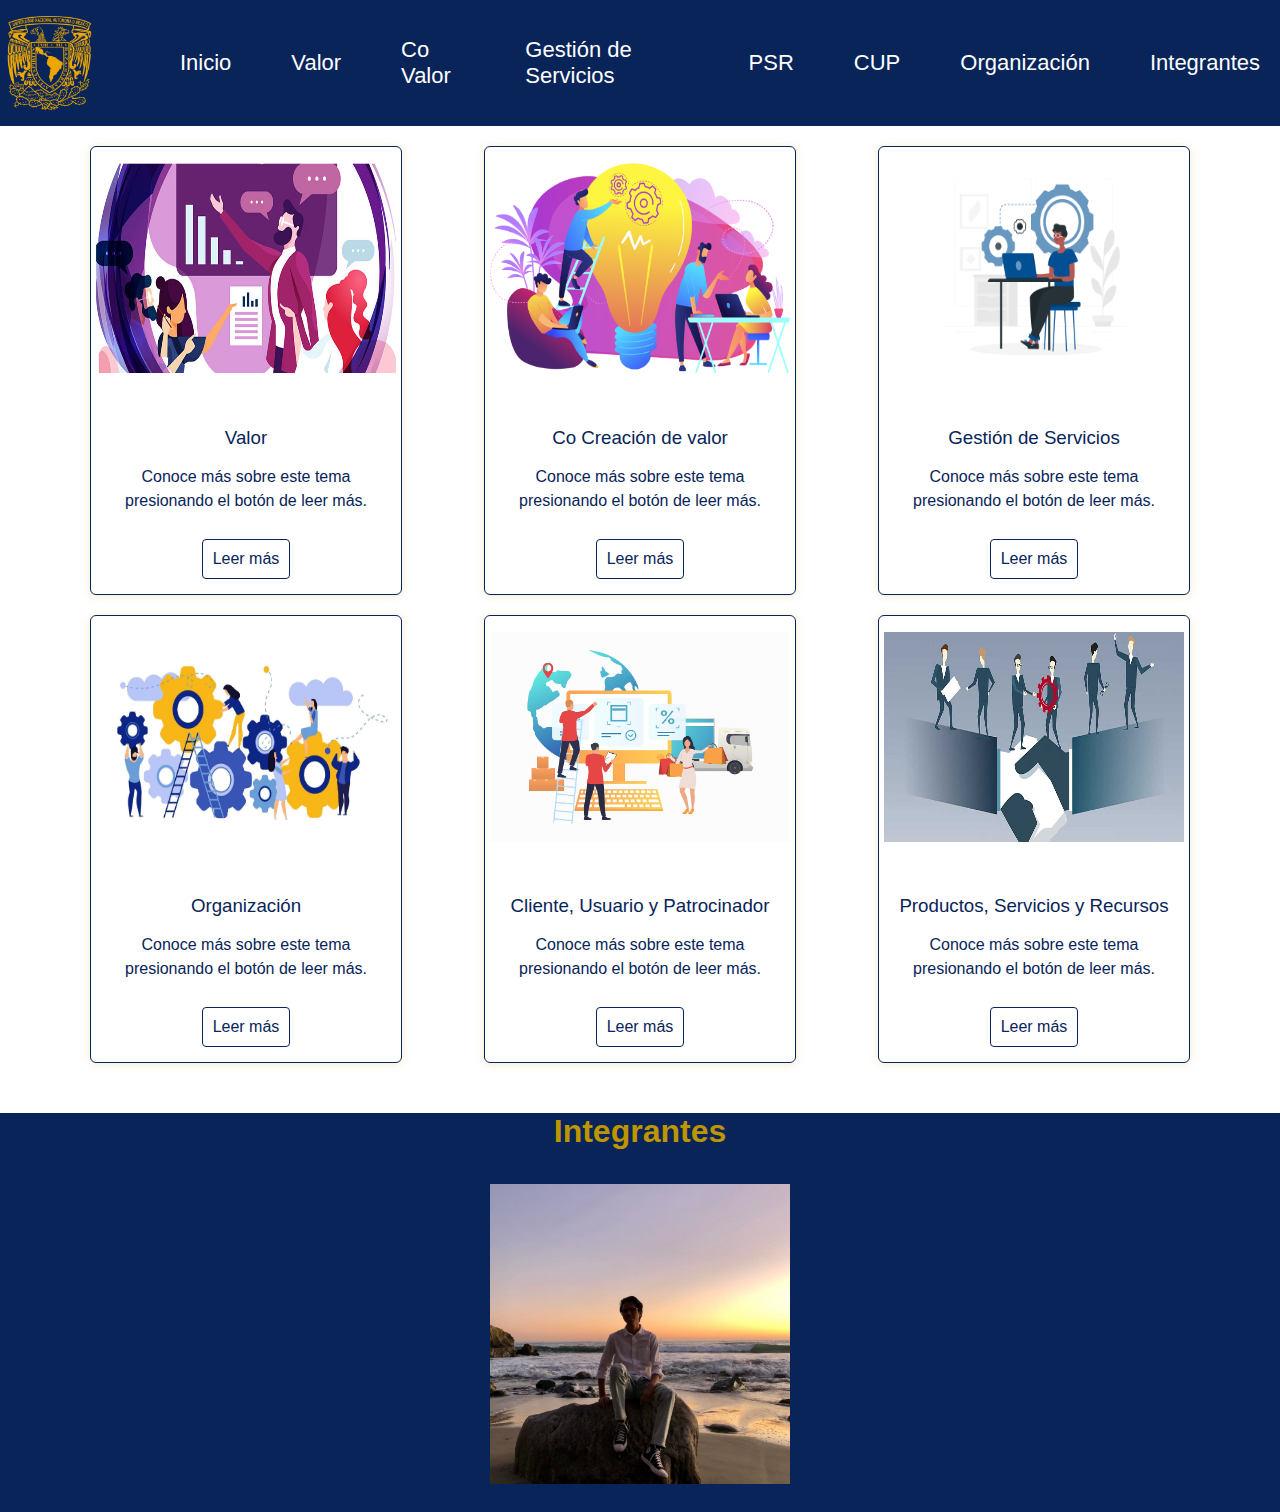
<file: src/index.html>
<!DOCTYPE html>
<html lang="es">
<head>
    <meta charset="UTF-8">
    <meta name="viewport" content="width=device-width, initial-scale=1.0">
    <title>Proyecto Final</title>
    <!-- Estilos personalizados -->
    <link rel="stylesheet" href="../css/estilo.css">
    <link rel="stylesheet" href="../css/estilo2.css">
</head>
<body>
    <nav>
    <img src="../img/logo.png" alt="UNAM" style="max-width: 100px; max-height: 140px; ">
    <ul class="menu-horizontal">
        <li><a href="index.html">Inicio</a></li>
        <li><a href="valor.html">Valor</a></li>
        <li><a href="covalor.html">Co Valor</a></li>
        <li><a href="gestion.html">Gestión de Servicios</a></li>
        <li><a href="psr.html">PSR</a></li>
        <li><a href="cup.html">CUP</a></li>
        <li><a href="organizacion.html">Organización</a></li>
        <li><a href="integrantes.html">Integrantes</a></li>
        
</nav>

    <!--
    <ul class="menu">
        <li><a href="#">Inicio</a></li>
        <li><a href="#">Temas</a></li>
        <ul class="menu-vertical">
            <li><a href="#">Valor</a></li>
            <li><a href="#">Valor</a></li>
            <li><a href="#">Valor</a></li>
        </ul>
    </ul>
</div>-->


    <div class="container2">
        <div class="card">
            <figure>
                <img src="../img/valorcard.jpg">
            </figure>
            <div class="contenido">
                <h3>Valor</h3>
                <p>Conoce más sobre este tema presionando el botón de leer más.</p>
                <a href="valor.html">Leer más</a>
            </div>
        </div>
        <div class="card">
            <figure>
                <img src="../img/covalorcard.png">
            </figure>
            <div class="contenido">
                <h3>Co Creación de valor</h3>
                <p>Conoce más sobre este tema presionando el botón de leer más.</p>
                <a href="covalor.html">Leer más</a>
            </div>
        </div>
        <div class="card">
            <figure>
                <img src="../img/gestion0.png">
            </figure>
            <div class="contenido">
                <h3>Gestión de Servicios</h3>
                <p>Conoce más sobre este tema presionando el botón de leer más.</p>
                <a href="gestion.html">Leer más</a>
            </div>
        </div>
        </div>
        <div class="container2">
        <div class="card">
            <figure>
                <img src="../img/orga0.jpg">
            </figure>
            <div class="contenido">
                <h3>Organización</h3>
                <p>Conoce más sobre este tema presionando el botón de leer más.</p>
                <a href="organizacion.html">Leer más</a>
            </div>
        </div>
        <div class="card">
            <figure>
                <img src="../img/consu.jpg">
            </figure>
            <div class="contenido">
                <h3>Cliente, Usuario y Patrocinador</h3>
                <p>Conoce más sobre este tema presionando el botón de leer más.</p>
                <a href="cup.html">Leer más</a>
            </div>
        </div>
        <div class="card">
            <figure>
                <img src="../img/psr0.jpg">
            </figure>
            <div class="contenido">
                <h3>Productos, Servicios y Recursos</h3>
                <p>Conoce más sobre este tema presionando el botón de leer más.</p>
                <a href="psr.html">Leer más</a>
            </div>
        </div>
        </div>

    <div class="container3">
        <h3 style="text-align: center;">Integrantes</h3>
        <div class="carrusel">
            <ul>
                <li><a href="escolaridad1.html"><img src="../img/alan.jpg" alt="HOLA"></a></li>
                <li><a href="escolaridad2.html"><img src="../img/capitan.jpg" alt="HOLA"></a></li>
                <li><a href="escolaridad3.html"><img src="../img/cubeta.jpeg" alt="HOLA"></a></li>
            </ul>
        </div>
    </div>
</body>
</html>
</file>
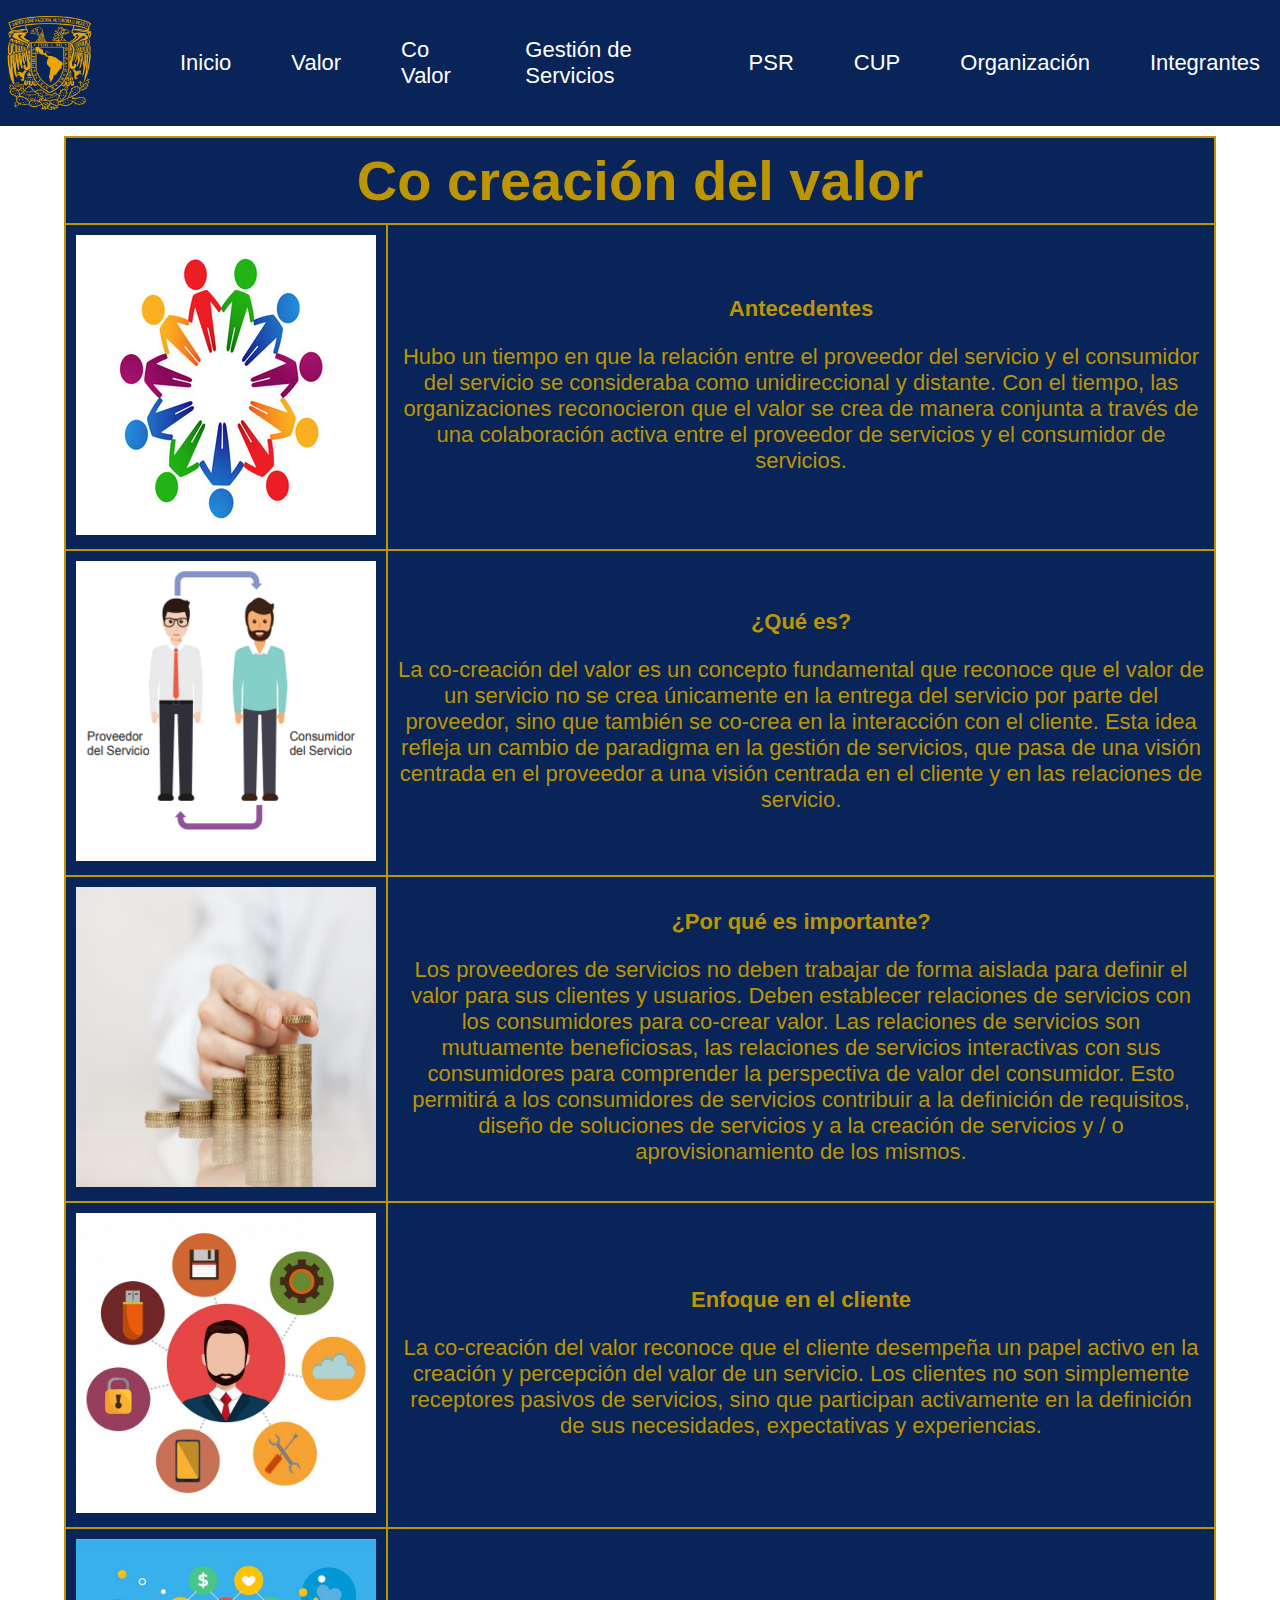
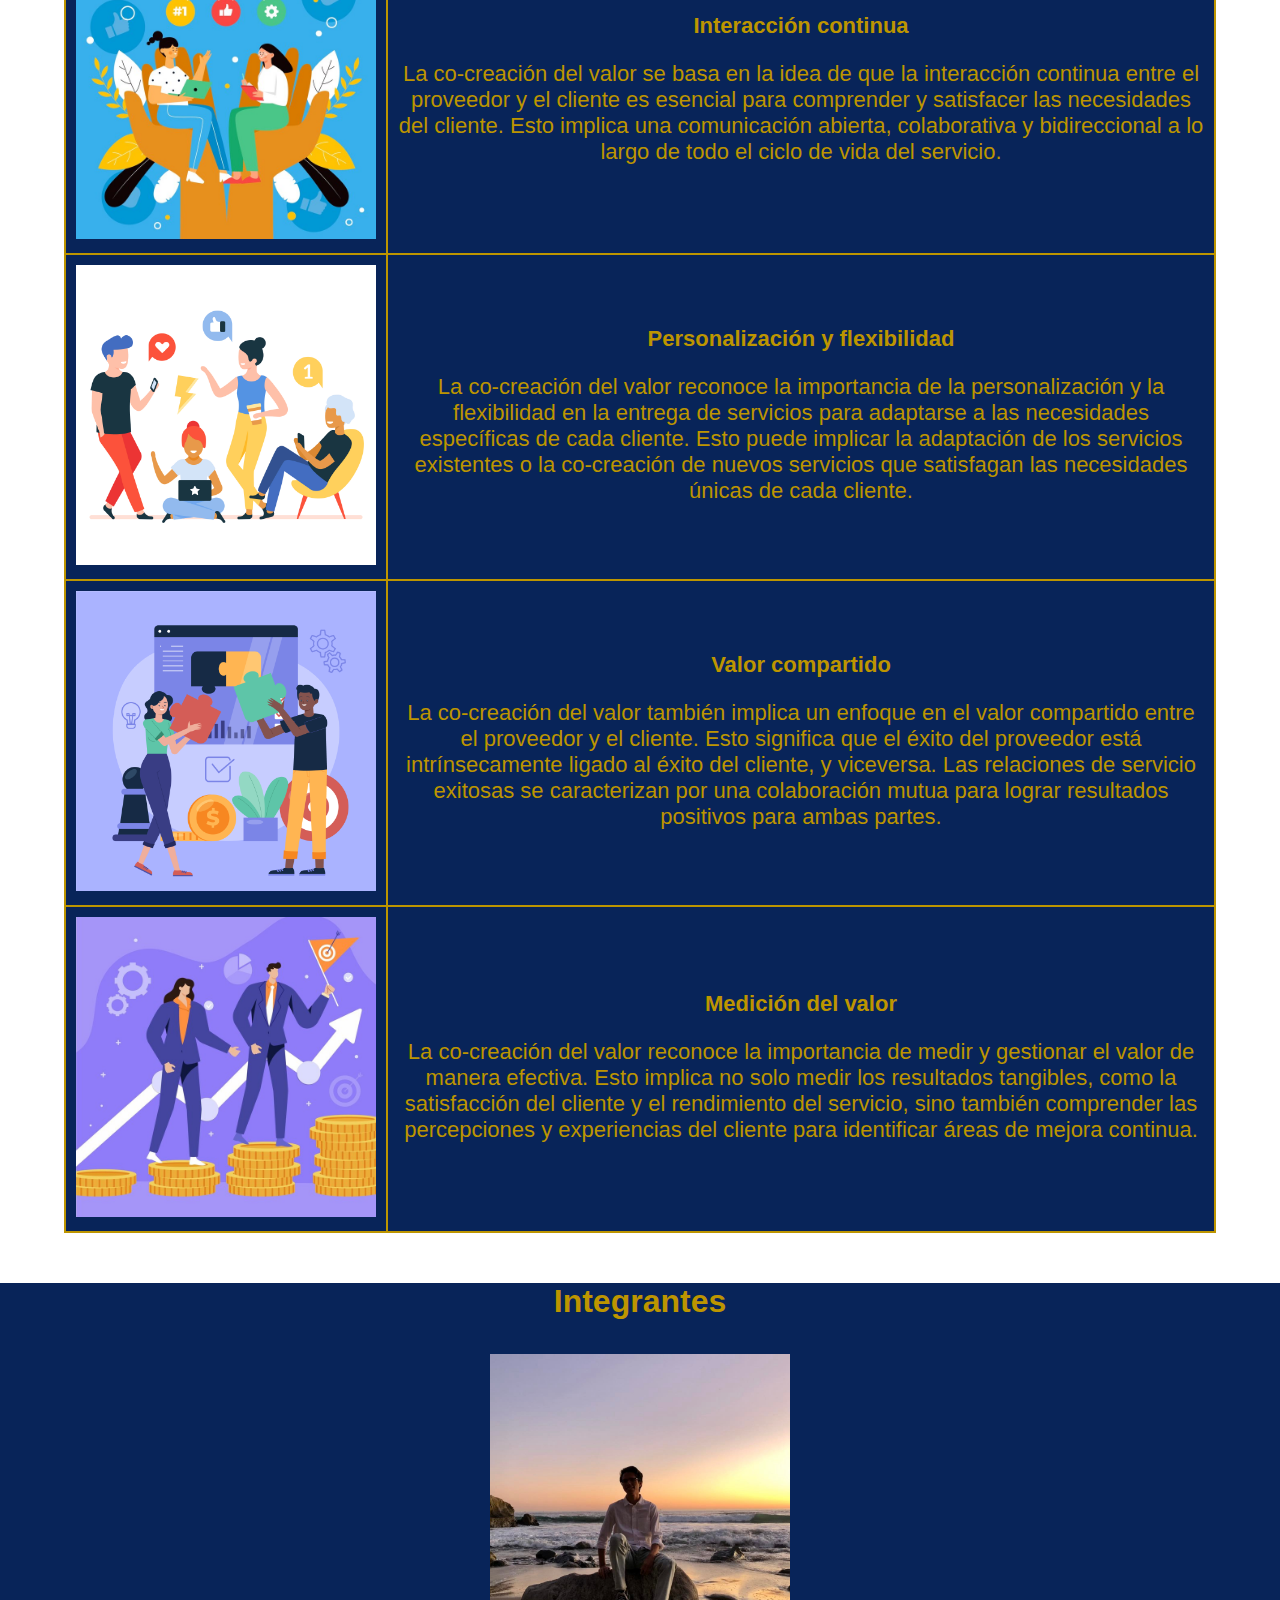
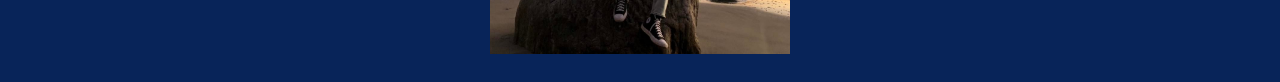
<file: src/covalor.html>
<!DOCTYPE html>
<html lang="es">
<head>
    <meta charset="UTF-8">
    <meta name="viewport" content="width=device-width, initial-scale=1.0">
    <title>Co creación del valor (Relaciones de servicio)</title>
    <!-- Estilos personalizados -->
    <link rel="stylesheet" href="../css/estilo.css">
    <link rel="stylesheet" href="../css/estilo2.css">
</head>
<body>
    <nav>
    <img src="../img/logo.png" alt="UNAM" style="max-width: 100px; max-height: 140px; ">
    <ul class="menu-horizontal">
        <li><a href="index.html">Inicio</a></li>
        <li><a href="valor.html">Valor</a></li>
        <li><a href="covalor.html">Co Valor</a></li>
        <li><a href="gestion.html">Gestión de Servicios</a></li>
        <li><a href="psr.html">PSR</a></li>
        <li><a href="cup.html">CUP</a></li>
        <li><a href="organizacion.html">Organización</a></li>
        <li><a href="integrantes.html">Integrantes</a></li>
        
</nav>

    <!--
    <ul class="menu">
        <li><a href="#">Inicio</a></li>
        <li><a href="#">Temas</a></li>
        <ul class="menu-vertical">
            <li><a href="#">Valor</a></li>
            <li><a href="#">Valor</a></li>
            <li><a href="#">Valor</a></li>
        </ul>
    </ul>
</div>-->


    <table>
        <tr>
            <th colspan="2">Co creación del valor</th>
        </tr>
        <tr>
            <td><img src="../img/covalor1.jpeg" alt="Descripción de la imagen" style="min-width: 300px; max-width: 300px; min-height: 300px; max-height: 300px;"></td>
            <td><h2><strong>Antecedentes</strong></h2><p>Hubo un tiempo en que la relación entre el proveedor del servicio y el consumidor del servicio se consideraba como unidireccional y distante. Con el tiempo, las organizaciones reconocieron que el valor se crea de manera conjunta a través de una colaboración activa entre el proveedor de servicios y el consumidor de servicios.</p></td>
        </tr>
        <tr>
            <td><img src="../img/covalor2.png" alt="Descripción de la imagen" style="min-width: 300px; max-width: 300px; min-height: 300px; max-height: 300px;"></td>
            <td><h2><strong>¿Qué es?</strong></h2><p>La co-creación del valor es un concepto fundamental que reconoce que el valor de un servicio no se crea únicamente en la entrega del servicio por parte del proveedor, sino que también se co-crea en la interacción con el cliente. Esta idea refleja un cambio de paradigma en la gestión de servicios, que pasa de una visión centrada en el proveedor a una visión centrada en el cliente y en las relaciones de servicio.</p></td>
        </tr>
        <tr>
            <td><img src="../img/creacion.jpg" alt="Descripción de la imagen" style="min-width: 300px; max-width: 300px; min-height: 300px; max-height: 300px;"></td>
            <td><h2><strong>¿Por qué es importante?</strong></h2>
                <p>Los proveedores de servicios no deben trabajar de forma aislada para definir el valor para sus clientes y usuarios. Deben establecer relaciones de servicios con los consumidores para co-crear valor. Las relaciones de servicios son mutuamente beneficiosas, las relaciones de servicios interactivas con sus consumidores para comprender la perspectiva de valor del consumidor. Esto permitirá a los consumidores de servicios contribuir a la definición de requisitos, diseño de soluciones de servicios y a la creación de servicios y / o aprovisionamiento de los mismos.</p>
     
            </td>
        </tr>
        <tr>
            <td><img src="../img/cliente2.jpg" alt="Descripción de la imagen" style="min-width: 300px; max-width: 300px; min-height: 300px; max-height: 300px;"></td>
            <td><h2><strong>Enfoque en el cliente</strong></h2><p>La co-creación del valor reconoce que el cliente desempeña un papel activo en la creación y percepción del valor de un servicio. Los clientes no son simplemente receptores pasivos de servicios, sino que participan activamente en la definición de sus necesidades, expectativas y experiencias.</p></td>
        </tr>
        <tr>
            <td><img src="../img/interaccion.jpg" alt="Descripción de la imagen" style="min-width: 300px; max-width: 300px; min-height: 300px; max-height: 300px;"></td>
            <td><h2><strong>Interacción continua</strong></h2><p>La co-creación del valor se basa en la idea de que la interacción continua entre el proveedor y el cliente es esencial para comprender y satisfacer las necesidades del cliente. Esto implica una comunicación abierta, colaborativa y bidireccional a lo largo de todo el ciclo de vida del servicio.</p></td>
        </tr>
        <tr>
            <td><img src="../img/flex.jpg" alt="Descripción de la imagen" style="min-width: 300px; max-width: 300px; min-height: 300px; max-height: 300px;"></td>
            <td><h2><strong>Personalización y flexibilidad</strong></h2><p>La co-creación del valor reconoce la importancia de la personalización y la flexibilidad en la entrega de servicios para adaptarse a las necesidades específicas de cada cliente. Esto puede implicar la adaptación de los servicios existentes o la co-creación de nuevos servicios que satisfagan las necesidades únicas de cada cliente.</p></td>
        </tr>
        <tr>
            <td><img src="../img/compartir.jpg" alt="Descripción de la imagen" style="min-width: 300px; max-width: 300px; min-height: 300px; max-height: 300px;"></td>
            <td><h2><strong>Valor compartido</strong></h2><p>La co-creación del valor también implica un enfoque en el valor compartido entre el proveedor y el cliente. Esto significa que el éxito del proveedor está intrínsecamente ligado al éxito del cliente, y viceversa. Las relaciones de servicio exitosas se caracterizan por una colaboración mutua para lograr resultados positivos para ambas partes.</p></td>
        </tr>
        <tr>
            <td><img src="../img/valor5.jpg" alt="Descripción de la imagen" style="min-width: 300px; max-width: 300px; min-height: 300px; max-height: 300px;"></td>
            <td><h2><strong>Medición del valor</strong></h2><p>La co-creación del valor reconoce la importancia de medir y gestionar el valor de manera efectiva. Esto implica no solo medir los resultados tangibles, como la satisfacción del cliente y el rendimiento del servicio, sino también comprender las percepciones y experiencias del cliente para identificar áreas de mejora continua.</p></td>
        </tr>
    </table>
    <div class="container3">
        <h3 style="text-align: center;">Integrantes</h3>
        <div class="carrusel">
            <ul>
                <li><a href="escolaridad1.html"><img src="../img/alan.jpg" alt="HOLA"></a></li>
                <li><a href="escolaridad2.html"><img src="../img/capitan.jpg" alt="HOLA"></a></li>
                <li><a href="escolaridad3.html"><img src="../img/cubeta.jpeg" alt="HOLA"></a></li>
            </ul>
        </div>
    </div>
</body>
</html>
</file>
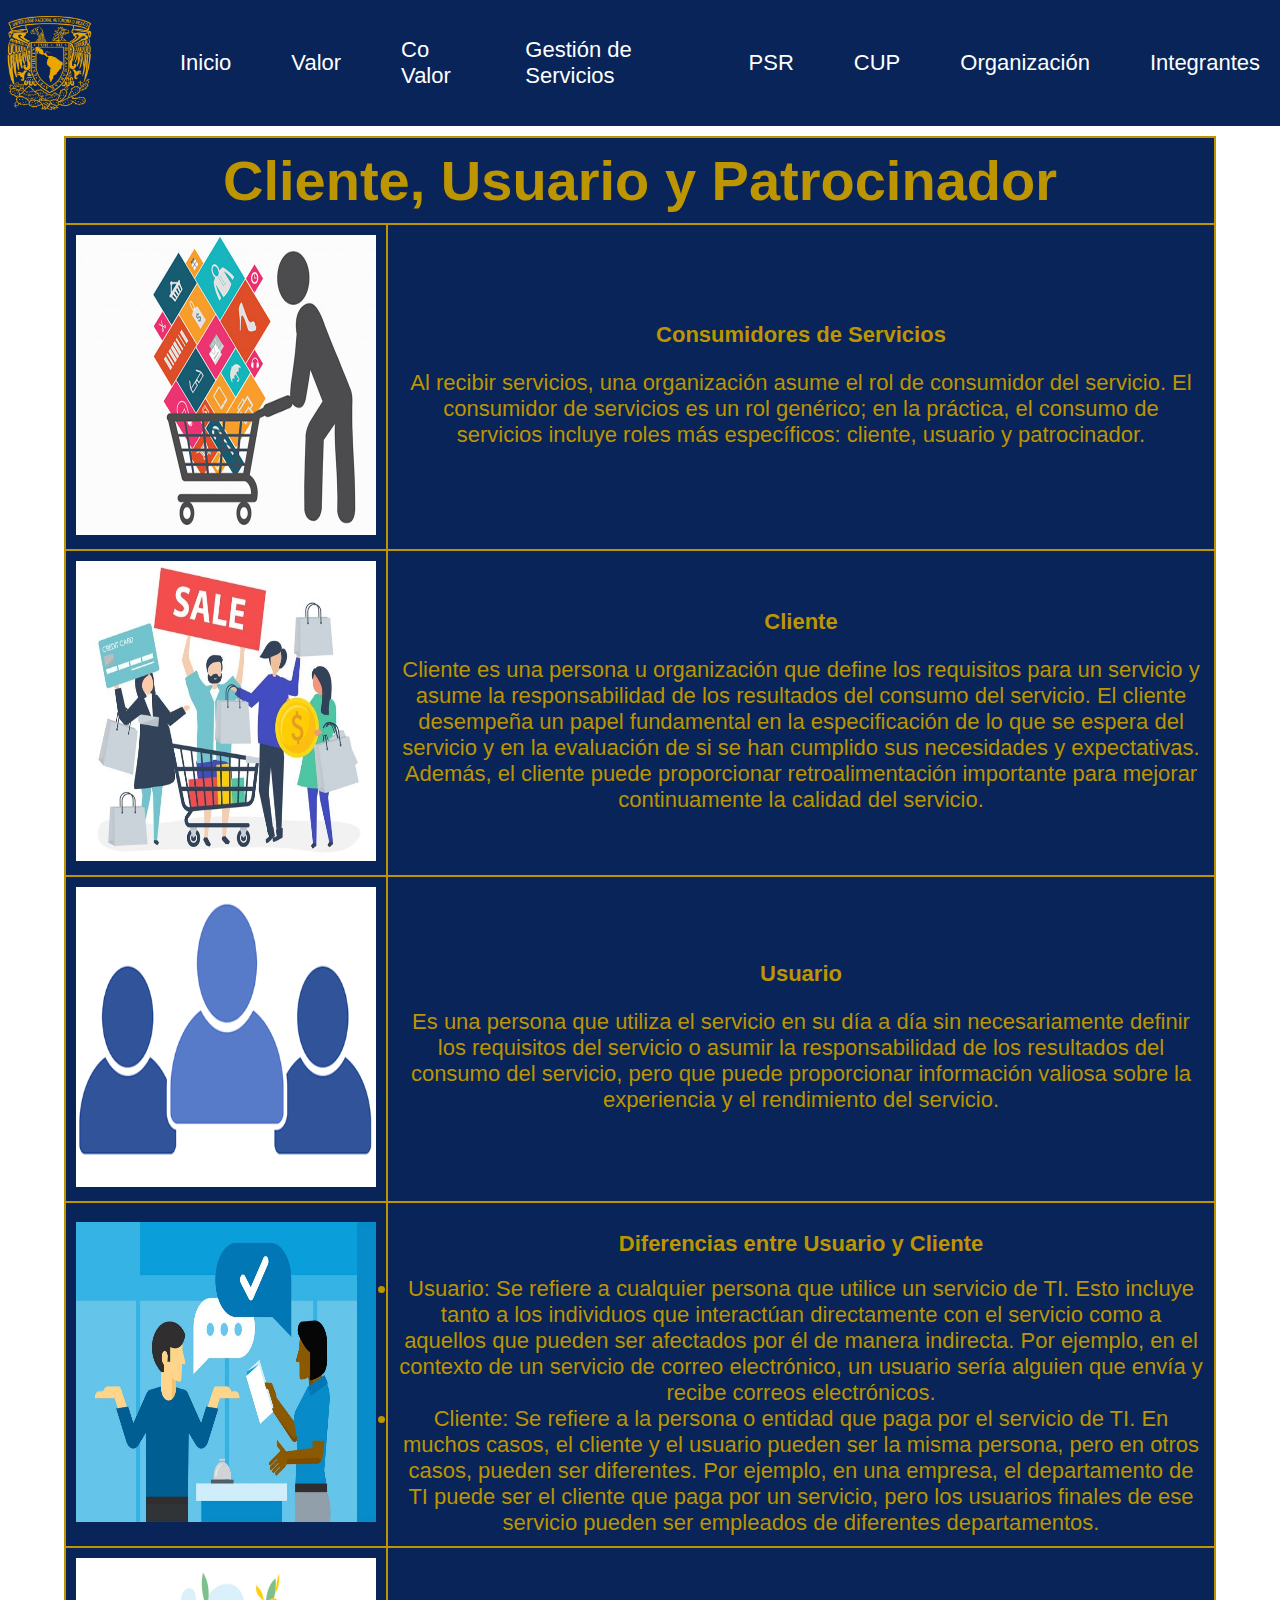
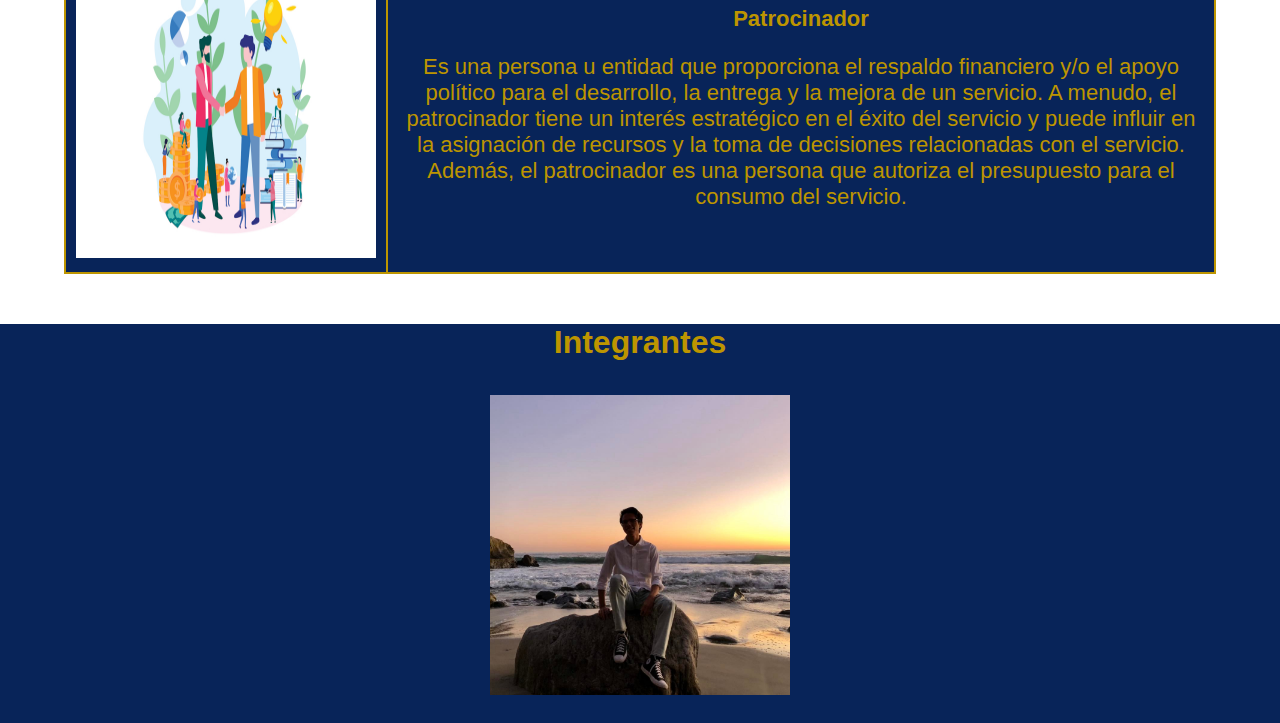
<file: src/cup.html>
<!DOCTYPE html>
<html lang="es">
<head>
    <meta charset="UTF-8">
    <meta name="viewport" content="width=device-width, initial-scale=1.0">
    <title>Cliente, Usuario y Patrocinador</title>
    <!-- Estilos personalizados -->
    <link rel="stylesheet" href="../css/estilo.css">
    <link rel="stylesheet" href="../css/estilo2.css">
</head>
<body>
    <nav>
    <img src="../img/logo.png" alt="UNAM" style="max-width: 100px; max-height: 140px; ">
    <ul class="menu-horizontal">
        <li><a href="index.html">Inicio</a></li>
        <li><a href="valor.html">Valor</a></li>
        <li><a href="covalor.html">Co Valor</a></li>
        <li><a href="gestion.html">Gestión de Servicios</a></li>
        <li><a href="psr.html">PSR</a></li>
        <li><a href="cup.html">CUP</a></li>
        <li><a href="organizacion.html">Organización</a></li>
        <li><a href="integrantes.html">Integrantes</a></li>
        
</nav>

    <!--
    <ul class="menu">
        <li><a href="#">Inicio</a></li>
        <li><a href="#">Temas</a></li>
        <ul class="menu-vertical">
            <li><a href="#">Valor</a></li>
            <li><a href="#">Valor</a></li>
            <li><a href="#">Valor</a></li>
        </ul>
    </ul>
</div>-->


    <table>
        <tr>
            <th colspan="2">Cliente, Usuario y Patrocinador</th>
        </tr>
        <tr>
            <td><img src="../img/consu1.jpg" alt="Descripción de la imagen" style="min-width: 300px; max-width: 300px; min-height: 300px; max-height: 300px;"></td>
            <td><h2><strong>Consumidores de Servicios</strong></h2><p>Al recibir servicios, una organización asume el rol de consumidor del servicio. El consumidor de servicios es un rol genérico; en la práctica, el consumo de servicios incluye roles más específicos: cliente, usuario y patrocinador.</p>
</td>
        </tr>
        <tr>
            <td><img src="../img/cliente.jpg" alt="Descripción de la imagen" style="min-width: 300px; max-width: 300px; min-height: 300px; max-height: 300px;"></td>
            <td><h2><strong>Cliente</strong></h2><p>Cliente es una persona u organización que define los requisitos para un servicio y asume la responsabilidad de los resultados del consumo del servicio. El cliente desempeña un papel fundamental en la especificación de lo que se espera del servicio y en la evaluación de si se han cumplido sus necesidades y expectativas. Además, el cliente puede proporcionar retroalimentación importante para mejorar continuamente la calidad del servicio.</p>


            </td>
        </tr>
        <tr>
            <td><img src="../img/usuario.png" alt="Descripción de la imagen" style="min-width: 300px; max-width: 300px; min-height: 300px; max-height: 300px;"></td>
            <td><h2><strong>Usuario</strong></h2>
                <p>Es una persona que utiliza el servicio en su día a día sin necesariamente definir los requisitos del servicio o asumir la responsabilidad de los resultados del consumo del servicio, pero que puede proporcionar información valiosa sobre la experiencia y el rendimiento del servicio.</p>

            </td>
            <tr>
            <td><img src="../img/cliente1.jpg" alt="Descripción de la imagen" style="min-width: 300px; max-width: 300px; min-height: 300px; max-height: 300px;"></td>
            <td><h2><strong>Diferencias entre Usuario y Cliente</strong></h2><li>
                Usuario: Se refiere a cualquier persona que utilice un servicio de TI. Esto incluye tanto a los individuos que interactúan directamente con el servicio como a aquellos que pueden ser afectados por él de manera indirecta. Por ejemplo, en el contexto de un servicio de correo electrónico, un usuario sería alguien que envía y recibe correos electrónicos.
                <li>Cliente: Se refiere a la persona o entidad que paga por el servicio de TI. En muchos casos, el cliente y el usuario pueden ser la misma persona, pero en otros casos, pueden ser diferentes. Por ejemplo, en una empresa, el departamento de TI puede ser el cliente que paga por un servicio, pero los usuarios finales de ese servicio pueden ser empleados de diferentes departamentos.</li>
            </li>
            </td>
        </tr>
        </tr>
        <tr>
            <td><img src="../img/patrocinador.jpg" alt="Descripción de la imagen" style="min-width: 300px; max-width: 300px; min-height: 300px; max-height: 300px;"></td>
            <td><h2><strong>Patrocinador</strong></h2>
                <p>Es una persona u entidad que proporciona el respaldo financiero y/o el apoyo político para el desarrollo, la entrega y la mejora de un servicio. A menudo, el patrocinador tiene un interés estratégico en el éxito del servicio y puede influir en la asignación de recursos y la toma de decisiones relacionadas con el servicio. Además, el patrocinador es una persona que autoriza el presupuesto para el consumo del servicio.</p>


            </td>
        </tr>

    </table>
    <div class="container3">
        <h3 style="text-align: center;">Integrantes</h3>
        <div class="carrusel">
            <ul>
                <li><a href="escolaridad1.html"><img src="../img/alan.jpg" alt="HOLA"></a></li>
                <li><a href="escolaridad2.html"><img src="../img/capitan.jpg" alt="HOLA"></a></li>
                <li><a href="escolaridad3.html"><img src="../img/cubeta.jpeg" alt="HOLA"></a></li>
            </ul>
        </div>
    </div>
</body>
</html>
</file>
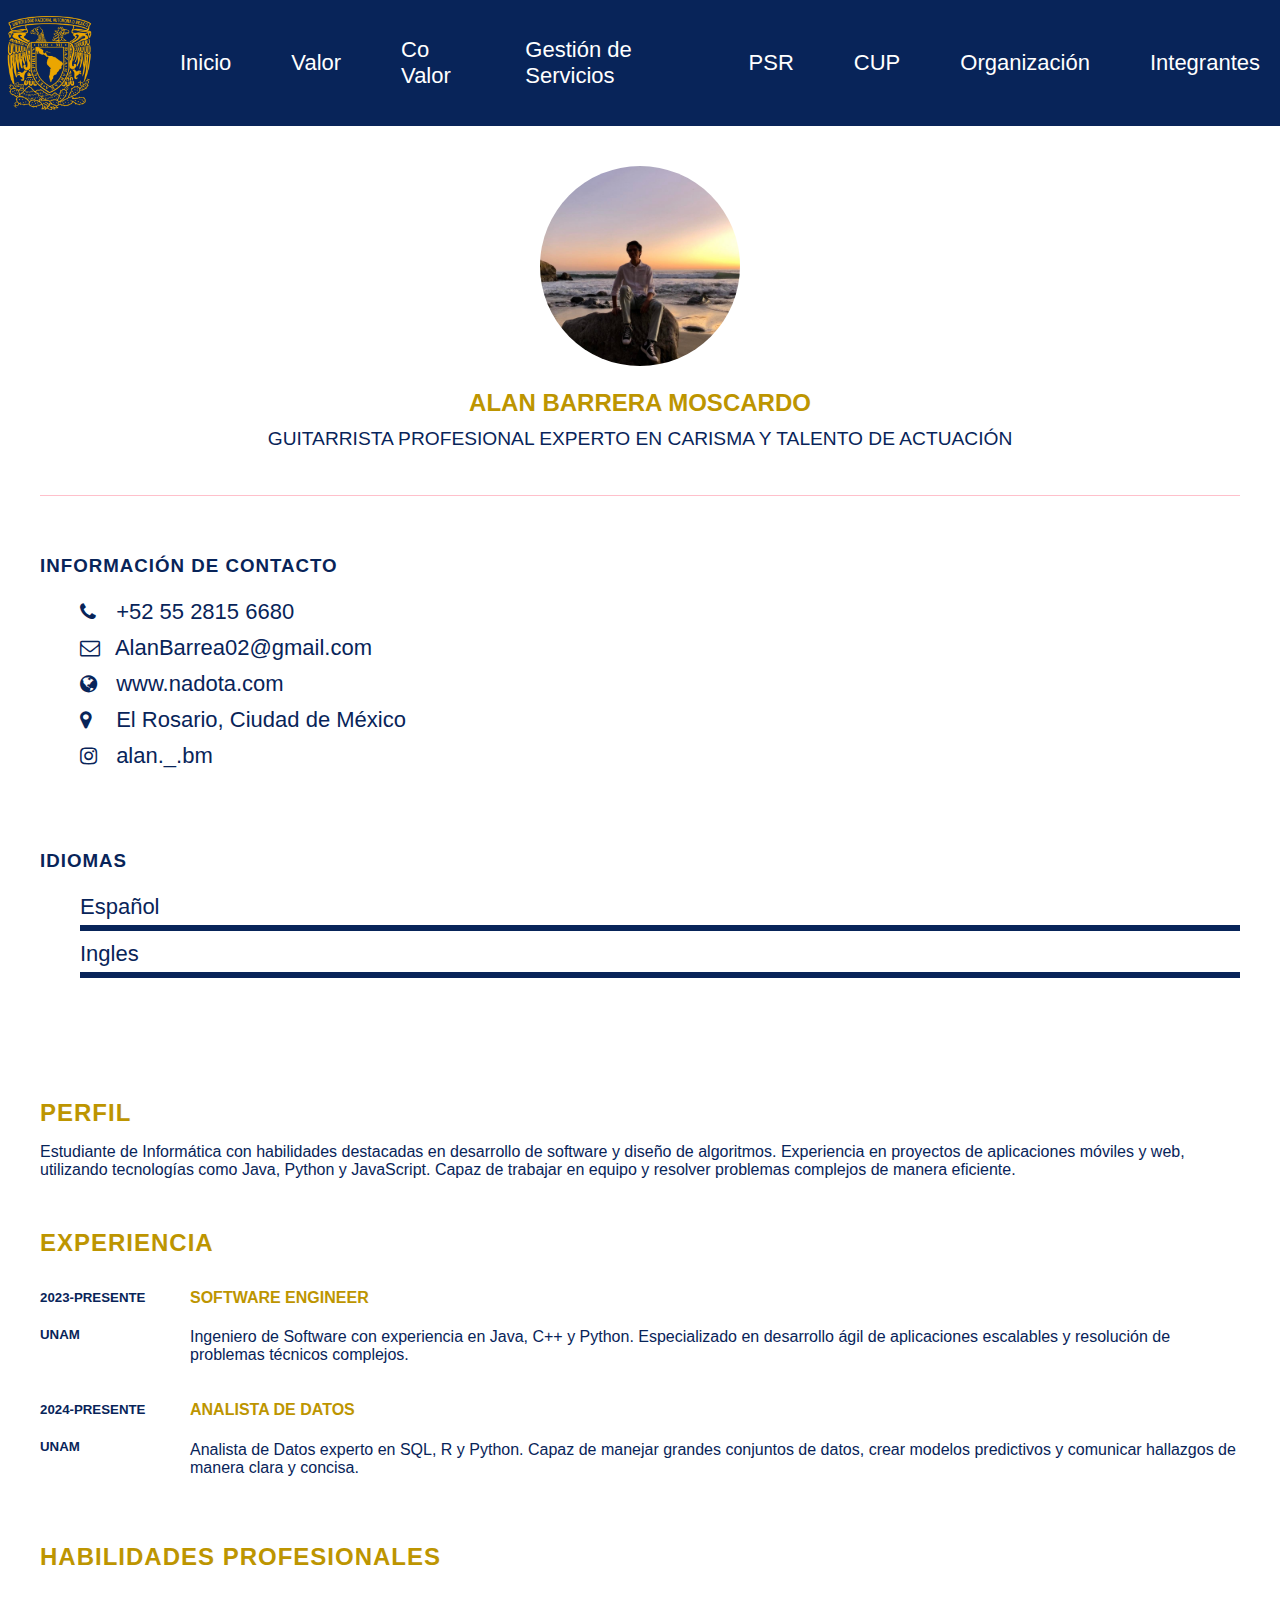
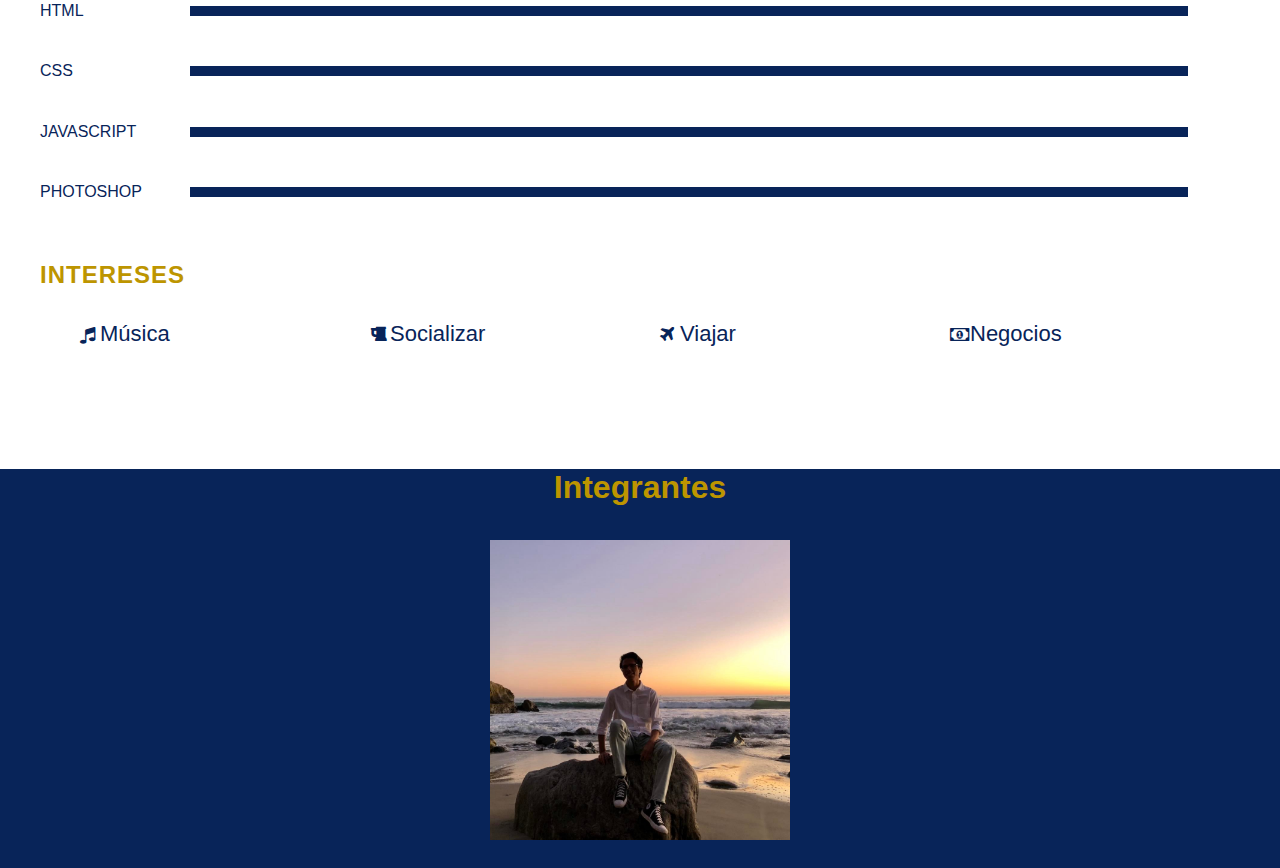
<file: src/escolaridad1.html>
<!DOCTYPE html>
<html lang="es">
<head>
    <meta charset="UTF-8">
    <meta name="viewport" content="width=device-width, initial-scale=1.0">
    <title>Proyecto Final</title>
    <!-- Estilos personalizados -->
    <link rel="stylesheet" href="../css/estilo2.css">
    <link rel="stylesheet" href="../css/estilo.css">
    
    <link rel="stylesheet" href="../css/pruebacss.css">
    <link rel="stylesheet" href="https://cdnjs.cloudflare.com/ajax/libs/font-awesome/4.7.0/css/font-awesome.css" integrity="sha512-5A8nwdMOWrSz20fDsjczgUidUBR8liPYU+WymTZP1lmY9G6Oc7HlZv156XqnsgNUzTyMefFTcsFH/tnJE/+xBg==" crossorigin="anonymous" referrerpolicy="no-referrer" />
    
</head>
<body>
   <nav>
    <img src="../img/logo.png" alt="UNAM" style="max-width: 100px; max-height: 140px; ">
    <ul class="menu-horizontal">
        <li><a href="index.html">Inicio</a></li>
        <li><a href="valor.html">Valor</a></li>
        <li><a href="covalor.html">Co Valor</a></li>
        <li><a href="gestion.html">Gestión de Servicios</a></li>
        <li><a href="psr.html">PSR</a></li>
        <li><a href="cup.html">CUP</a></li>
        <li><a href="organizacion.html">Organización</a></li>
        <li><a href="integrantes.html">Integrantes</a></li>
        
</nav>

    

    <div class="container5">
        <div class="lado_izquierdo">
            <div class="profileText">
            <div class="imgBx">
                <img src="../img/alan.jpg" alt="">
            </div>
            <h2>Alan Barrera Moscardo<br><span>Guitarrista profesional experto en Carisma y Talento de Actuación</span></h2>
        </div>
        <div class="contactoInfo">
            <h3 class="tittle">Información de Contacto</h3>
<ul>
    <li>
        <span class="icon"><i class="fa fa-phone" aria-hidden="true"></i></span>
        <span class="text">+52 55 2815 6680</span>
    </li>
    <li>
        <span class="icon"><i class="fa fa-envelope-o" aria-hidden="true"></i></span>
        <span class="text">AlanBarrea02@gmail.com</span>
    </li>
    <li>
        <span class="icon"><i class="fa fa-globe" aria-hidden="true"></i></span>
        <span class="text">www.nadota.com</span>
    </li>
    <li>
        <span class="icon"><i class="fa fa-map-marker" aria-hidden="true"></i></span>
        <span class="text">El Rosario, Ciudad de México</span>
    </li>
    <li>
        <span class="icon"><i class="fa fa-instagram" aria-hidden="true"></i></span>
        <span class="text">alan._.bm</span>
    </li>
</ul>
        </div>
        <div class="contactoInfo idioma">
            <h3 class="tittle">Idiomas</h3>
            <ul>
                <li>
                    <span class="text">Español</span>
                    <span class="percent">
                        <div style= "width: 100%;"></div>
                    </span>
                </li>
                <li>
                    <span class="text">Ingles</span>
                    <span class="percent">
                        <div style= "width: 100%;"></div>
                    </span>
                </li>
            </ul>
        </div>
        </div>
        <div class="lado_derecho">
            <div class="acercade">
                <h2 class="tittle2">Perfil</h2>
                <p>Estudiante de Informática con habilidades destacadas en desarrollo de software y diseño de algoritmos. Experiencia en proyectos de aplicaciones móviles y web, utilizando tecnologías como Java, Python y JavaScript. Capaz de trabajar en equipo y resolver problemas complejos de manera eficiente.</p>
            </div>
            <div class="acercade">
                <h2 class="tittle2">Experiencia</h2>
                <div class="box">
                    <div class="year_company">
                    <h5>2023-Presente</h5>
                    <h5>UNAM</h5>
                    </div>
                    <div class="text">
                <h4>Software Engineer</h4>
                <p>Ingeniero de Software con experiencia en Java, C++ y Python. Especializado en desarrollo ágil de aplicaciones escalables y resolución de problemas técnicos complejos.</p>
                </div>
                </div>
                <div class="box">
                    <div class="year_company">
                    <h5>2024-Presente</h5>
                    <h5>UNAM</h5>
                    </div>
                    <div class="text">
                <h4>Analista de Datos</h4>
                <p>Analista de Datos experto en SQL, R y Python. Capaz de manejar grandes conjuntos de datos, crear modelos predictivos y comunicar hallazgos de manera clara y concisa.</p>
                </div>
                </div>
            </div>
            <div class="about skills">
                <h2 class="tittle2">Habilidades Profesionales</h2>
                <div class="box">
                    <h4>HTML</h4>
                    <div class="percent">
                        <div style= "width: 95%;"></div>
                    </div>
                </div>
                <div class="box">
                    <h4>CSS</h4>
                    <div class="percent">
                        <div style= "width: 95%;"></div>
                    </div>
                </div>
                <div class="box">
                    <h4>JavaScript</h4>
                    <div class="percent">
                        <div style= "width: 95%;"></div>
                    </div>
                </div>
                <div class="box">
                    <h4>Photoshop</h4>
                    <div class="percent">
                        <div style= "width: 95%;"></div>
                    </div>
                </div>
            </div><br>
            <div class="intereses">
                <h2 class="tittle2">Intereses</h2>
                <ul>
                    <li><i class="fa fa-music" aria-hidden="true"></i>Música</li>
                    <li><i class="fa fa-beer" aria-hidden="true"></i>Socializar</li>
                    <li><i class="fa fa-plane" aria-hidden="true"></i>Viajar</li>
                    <li><i class="fa fa-money" aria-hidden="true"></i>Negocios</li>
                </ul>
            </div>
        </div>
    </div>
    <div class="container3">
        <h3 style="text-align: center;">Integrantes</h3>
        <div class="carrusel">
            <ul>
                <li><a href="escolaridad1.html"><img src="../img/alan.jpg" alt="HOLA"></a></li>
                <li><a href="escolaridad2.html"><img src="../img/cubeta.jpeg" alt="HOLA"></a></li>
                <li><a href="escolaridad3.html"><img src="../img/capitan.jpg" alt="HOLA"></a></li>
            </ul>
        </div>
    </div>
</body>
</html>
</file>
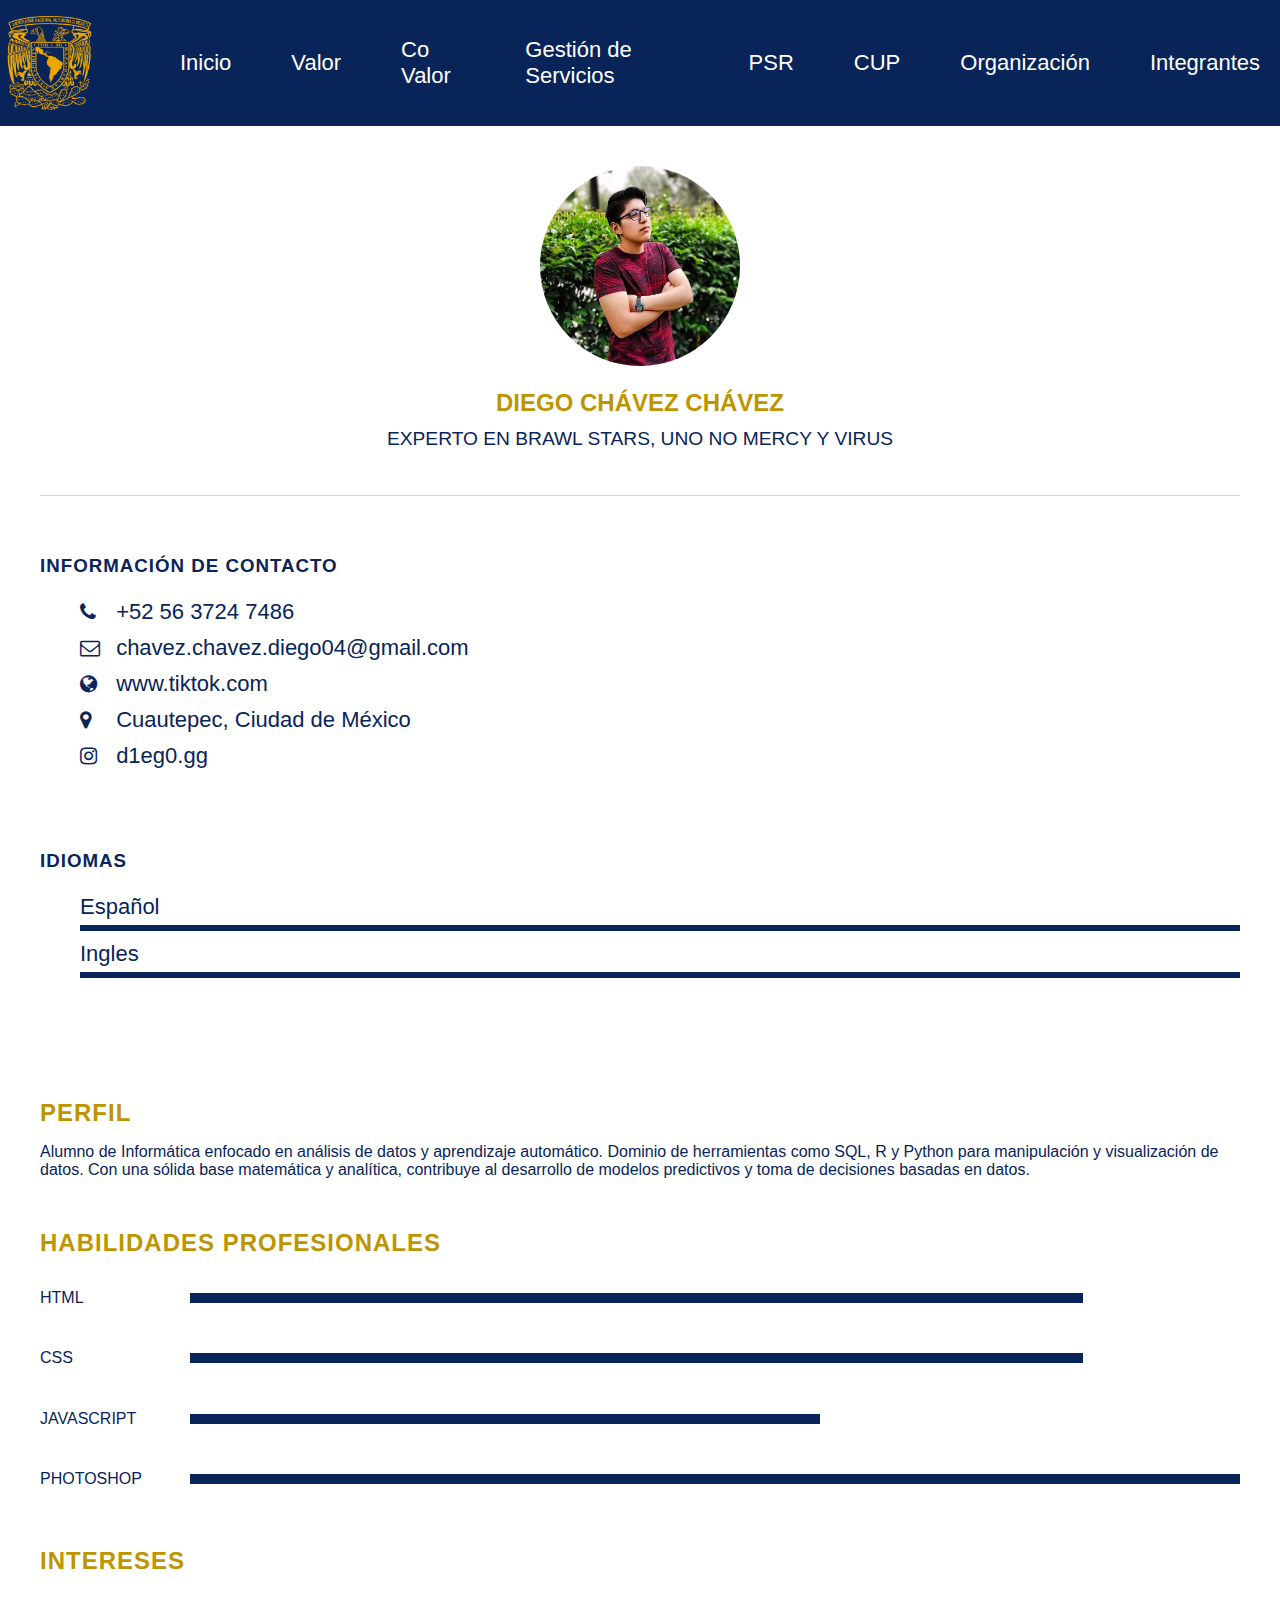
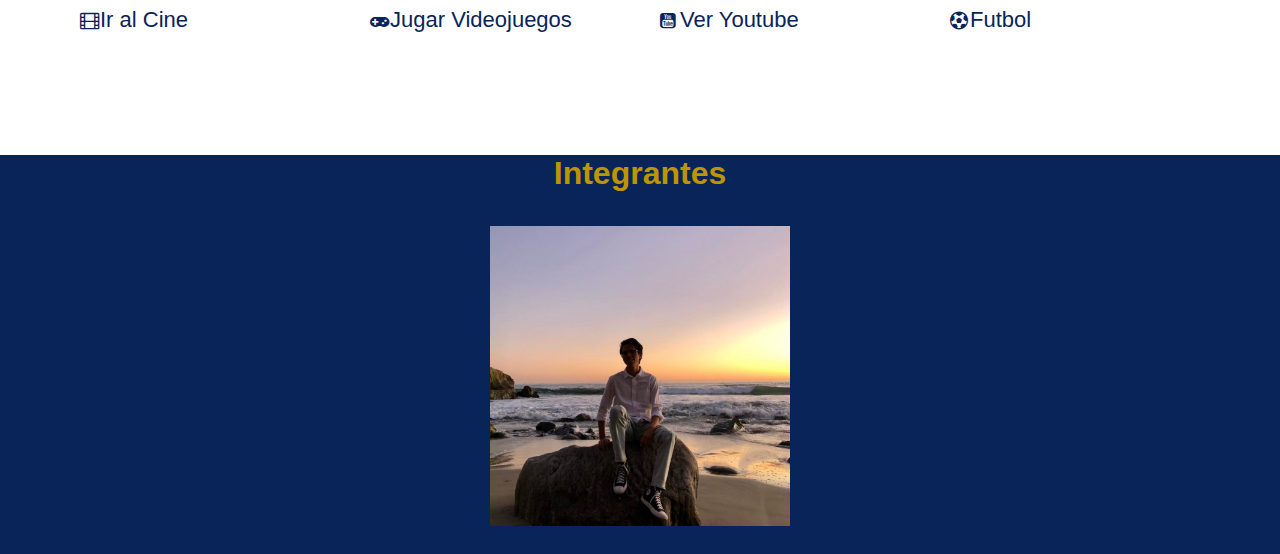
<file: src/escolaridad2.html>
<!DOCTYPE html>
<html lang="es">
<head>
    <meta charset="UTF-8">
    <meta name="viewport" content="width=device-width, initial-scale=1.0">
    <title>Proyecto Final</title>
    <!-- Estilos personalizados -->
    <link rel="stylesheet" href="../css/estilo2.css">
    <link rel="stylesheet" href="../css/estilo.css">
    
    <link rel="stylesheet" href="../css/pruebacss.css">
    <link rel="stylesheet" href="https://cdnjs.cloudflare.com/ajax/libs/font-awesome/4.7.0/css/font-awesome.css" integrity="sha512-5A8nwdMOWrSz20fDsjczgUidUBR8liPYU+WymTZP1lmY9G6Oc7HlZv156XqnsgNUzTyMefFTcsFH/tnJE/+xBg==" crossorigin="anonymous" referrerpolicy="no-referrer" />
    
</head>
<body>
   <nav>
    <img src="../img/logo.png" alt="UNAM" style="max-width: 100px; max-height: 140px; ">
    <ul class="menu-horizontal">
        <li><a href="index.html">Inicio</a></li>
        <li><a href="valor.html">Valor</a></li>
        <li><a href="covalor.html">Co Valor</a></li>
        <li><a href="gestion.html">Gestión de Servicios</a></li>
        <li><a href="psr.html">PSR</a></li>
        <li><a href="cup.html">CUP</a></li>
        <li><a href="organizacion.html">Organización</a></li>
        <li><a href="integrantes.html">Integrantes</a></li>
        
</nav>

    

    <div class="container5">
        <div class="lado_izquierdo">
            <div class="profileText">
            <div class="imgBx">
                <img src="../img/capitan.jpg" alt="">
            </div>
            <h2>Diego Chávez Chávez<br><span>Experto en Brawl Stars, UNO No Mercy y Virus</span></h2>
        </div>
        <div class="contactoInfo">
            <h3 class="tittle">Información de Contacto</h3>
<ul>
    <li>
        <span class="icon"><i class="fa fa-phone" aria-hidden="true"></i></span>
        <span class="text">+52 56 3724 7486</span>
    </li>
    <li>
        <span class="icon"><i class="fa fa-envelope-o" aria-hidden="true"></i></span>
        <span class="text">chavez.chavez.diego04@gmail.com</span>
    </li>
    <li>
        <span class="icon"><i class="fa fa-globe" aria-hidden="true"></i></span>
        <span class="text">www.tiktok.com</span>
    </li>
    <li>
        <span class="icon"><i class="fa fa-map-marker" aria-hidden="true"></i></span>
        <span class="text">Cuautepec, Ciudad de México</span>
    </li>
    <li>
        <span class="icon"><i class="fa fa-instagram" aria-hidden="true"></i></span>
        <span class="text">d1eg0.gg</span>
    </li>
</ul>
        </div>
        <div class="contactoInfo idioma">
            <h3 class="tittle">Idiomas</h3>
            <ul>
                <li>
                    <span class="text">Español</span>
                    <span class="percent">
                        <div style= "width: 100%;"></div>
                    </span>
                </li>
                <li>
                    <span class="text">Ingles</span>
                    <span class="percent">
                        <div style= "width: 90%;"></div>
                    </span>
                </li>
            </ul>
        </div>
        </div>
        <div class="lado_derecho">
            <div class="acercade">
                <h2 class="tittle2">Perfil</h2>
                <p>Alumno de Informática enfocado en análisis de datos y aprendizaje automático. Dominio de herramientas como SQL, R y Python para manipulación y visualización de datos. Con una sólida base matemática y analítica, contribuye al desarrollo de modelos predictivos y toma de decisiones basadas en datos.</p>
            </div>
            
            <div class="about skills">
                <h2 class="tittle2">Habilidades Profesionales</h2>
                <div class="box">
                    <h4>HTML</h4>
                    <div class="percent">
                        <div style= "width: 85%;"></div>
                    </div>
                </div>
                <div class="box">
                    <h4>CSS</h4>
                    <div class="percent">
                        <div style= "width: 85%;"></div>
                    </div>
                </div>
                <div class="box">
                    <h4>JavaScript</h4>
                    <div class="percent">
                        <div style= "width: 60%;"></div>
                    </div>
                </div>
                <div class="box">
                    <h4>Photoshop</h4>
                    <div class="percent">
                        <div style= "width: 100%;"></div>
                    </div>
                </div>
            </div><br>
            <div class="intereses">
                <h2 class="tittle2">Intereses</h2>
                <ul>
                    <li><i class="fa fa-film" aria-hidden="true"></i>Ir al Cine</li>
                    <li><i class="fa fa-gamepad" aria-hidden="true"></i>Jugar Videojuegos</li>
                    <li><i class="fa fa-youtube-square" aria-hidden="true"></i>Ver Youtube</li>
                    <li><i class="fa fa-futbol-o" aria-hidden="true"></i>Futbol</li>
                </ul>
            </div>
        </div>
    </div>
    <div class="container3">
        <h3 style="text-align: center;">Integrantes</h3>
        <div class="carrusel">
            <ul>
                <li><a href="escolaridad1.html"><img src="../img/alan.jpg" alt="HOLA"></a></li>
                <li><a href="escolaridad2.html"><img src="../img/cubeta.jpeg" alt="HOLA"></a></li>
                <li><a href="escolaridad3.html"><img src="../img/capitan.jpg" alt="HOLA"></a></li>
            </ul>
        </div>
    </div>
</body>
</html>
</file>
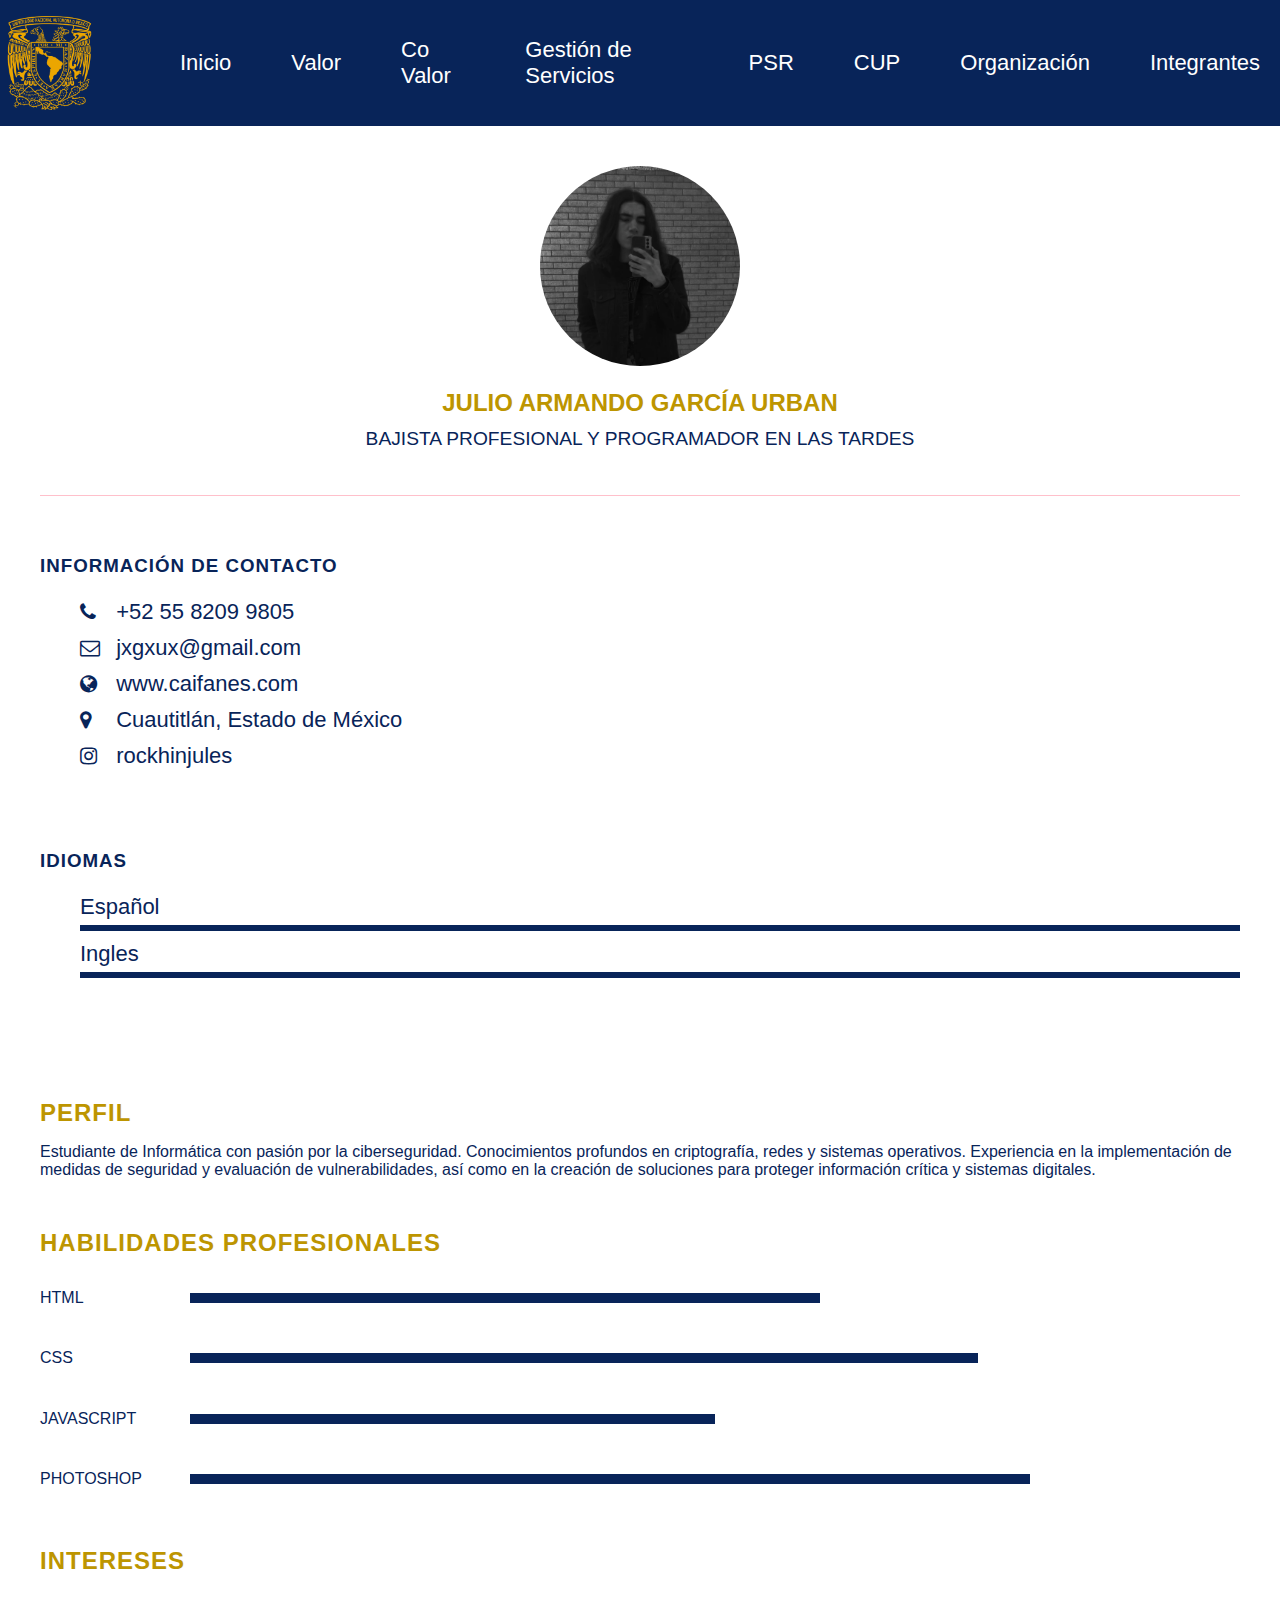
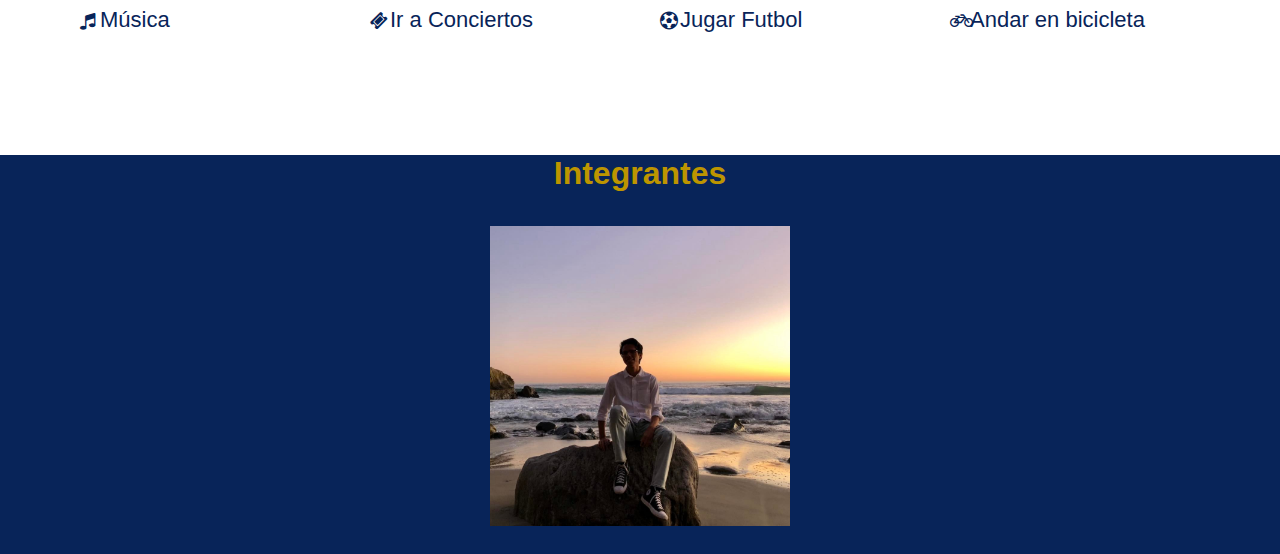
<file: src/escolaridad3.html>
<!DOCTYPE html>
<html lang="es">
<head>
    <meta charset="UTF-8">
    <meta name="viewport" content="width=device-width, initial-scale=1.0">
    <title>Proyecto Final</title>
    <!-- Estilos personalizados -->
    <link rel="stylesheet" href="../css/estilo2.css">
    <link rel="stylesheet" href="../css/estilo.css">
    
    <link rel="stylesheet" href="../css/pruebacss.css">
    <link rel="stylesheet" href="https://cdnjs.cloudflare.com/ajax/libs/font-awesome/4.7.0/css/font-awesome.css" integrity="sha512-5A8nwdMOWrSz20fDsjczgUidUBR8liPYU+WymTZP1lmY9G6Oc7HlZv156XqnsgNUzTyMefFTcsFH/tnJE/+xBg==" crossorigin="anonymous" referrerpolicy="no-referrer" />
    
</head>
<body>
   <nav>
    <img src="../img/logo.png" alt="UNAM" style="max-width: 100px; max-height: 140px; ">
    <ul class="menu-horizontal">
        <li><a href="index.html">Inicio</a></li>
        <li><a href="valor.html">Valor</a></li>
        <li><a href="covalor.html">Co Valor</a></li>
        <li><a href="gestion.html">Gestión de Servicios</a></li>
        <li><a href="psr.html">PSR</a></li>
        <li><a href="cup.html">CUP</a></li>
        <li><a href="organizacion.html">Organización</a></li>
        <li><a href="integrantes.html">Integrantes</a></li>
        
</nav>

    

    <div class="container5">
        <div class="lado_izquierdo">
            <div class="profileText">
            <div class="imgBx">
                <img src="../img/cubeta.jpeg" alt="">
            </div>
            <h2>Julio Armando García Urban<br><span>Bajista profesional y programador en las tardes</span></h2>
        </div>
        <div class="contactoInfo">
            <h3 class="tittle">Información de Contacto</h3>
<ul>
    <li>
        <span class="icon"><i class="fa fa-phone" aria-hidden="true"></i></span>
        <span class="text">+52 55 8209 9805</span>
    </li>
    <li>
        <span class="icon"><i class="fa fa-envelope-o" aria-hidden="true"></i></span>
        <span class="text">jxgxux@gmail.com</span>
    </li>
    <li>
        <span class="icon"><i class="fa fa-globe" aria-hidden="true"></i></span>
        <span class="text">www.caifanes.com</span>
    </li>
    <li>
        <span class="icon"><i class="fa fa-map-marker" aria-hidden="true"></i></span>
        <span class="text">Cuautitlán, Estado de México</span>
    </li>
    <li>
        <span class="icon"><i class="fa fa-instagram" aria-hidden="true"></i></span>
        <span class="text">rockhinjules</span>
    </li>
</ul>
        </div>
        <div class="contactoInfo idioma">
            <h3 class="tittle">Idiomas</h3>
            <ul>
                <li>
                    <span class="text">Español</span>
                    <span class="percent">
                        <div style= "width: 100%;"></div>
                    </span>
                </li>
                <li>
                    <span class="text">Ingles</span>
                    <span class="percent">
                        <div style= "width: 70%;"></div>
                    </span>
                </li>
            </ul>
        </div>
        </div>
        <div class="lado_derecho">
            <div class="acercade">
                <h2 class="tittle2">Perfil</h2>
                <p>Estudiante de Informática con pasión por la ciberseguridad. Conocimientos profundos en criptografía, redes y sistemas operativos. Experiencia en la implementación de medidas de seguridad y evaluación de vulnerabilidades, así como en la creación de soluciones para proteger información crítica y sistemas digitales.</p>
            </div>
            
            <div class="about skills">
                <h2 class="tittle2">Habilidades Profesionales</h2>
                <div class="box">
                    <h4>HTML</h4>
                    <div class="percent">
                        <div style= "width: 60%;"></div>
                    </div>
                </div>
                <div class="box">
                    <h4>CSS</h4>
                    <div class="percent">
                        <div style= "width: 75%;"></div>
                    </div>
                </div>
                <div class="box">
                    <h4>JavaScript</h4>
                    <div class="percent">
                        <div style= "width: 50%;"></div>
                    </div>
                </div>
                <div class="box">
                    <h4>Photoshop</h4>
                    <div class="percent">
                        <div style= "width: 80%;"></div>
                    </div>
                </div>
            </div><br>
            <div class="intereses">
                <h2 class="tittle2">Intereses</h2>
                <ul>
                    <li><i class="fa fa-music" aria-hidden="true"></i>Música</li>

                    <li><i class="fa fa-ticket" aria-hidden="true"></i>Ir a Conciertos</li>
                    <li><i class="fa fa-futbol-o" aria-hidden="true"></i>Jugar Futbol</li>
                    <li><i class="fa fa-bicycle" aria-hidden="true"></i>Andar en bicicleta</li>
                </ul>
            </div>
        </div>
    </div>
    <div class="container3">
        <h3 style="text-align: center;">Integrantes</h3>
        <div class="carrusel">
            <ul>
                <li><a href="escolaridad1.html"><img src="../img/alan.jpg" alt="HOLA"></a></li>

                <li><a href="escolaridad2.html"><img src="../img/cubeta.jpeg" alt="HOLA"></a></li>
                <li><a href="escolaridad3.html"><img src="../img/capitan.jpg" alt="HOLA"></a></li>
            </ul>
        </div>
    </div>
</body>
</html>
</file>
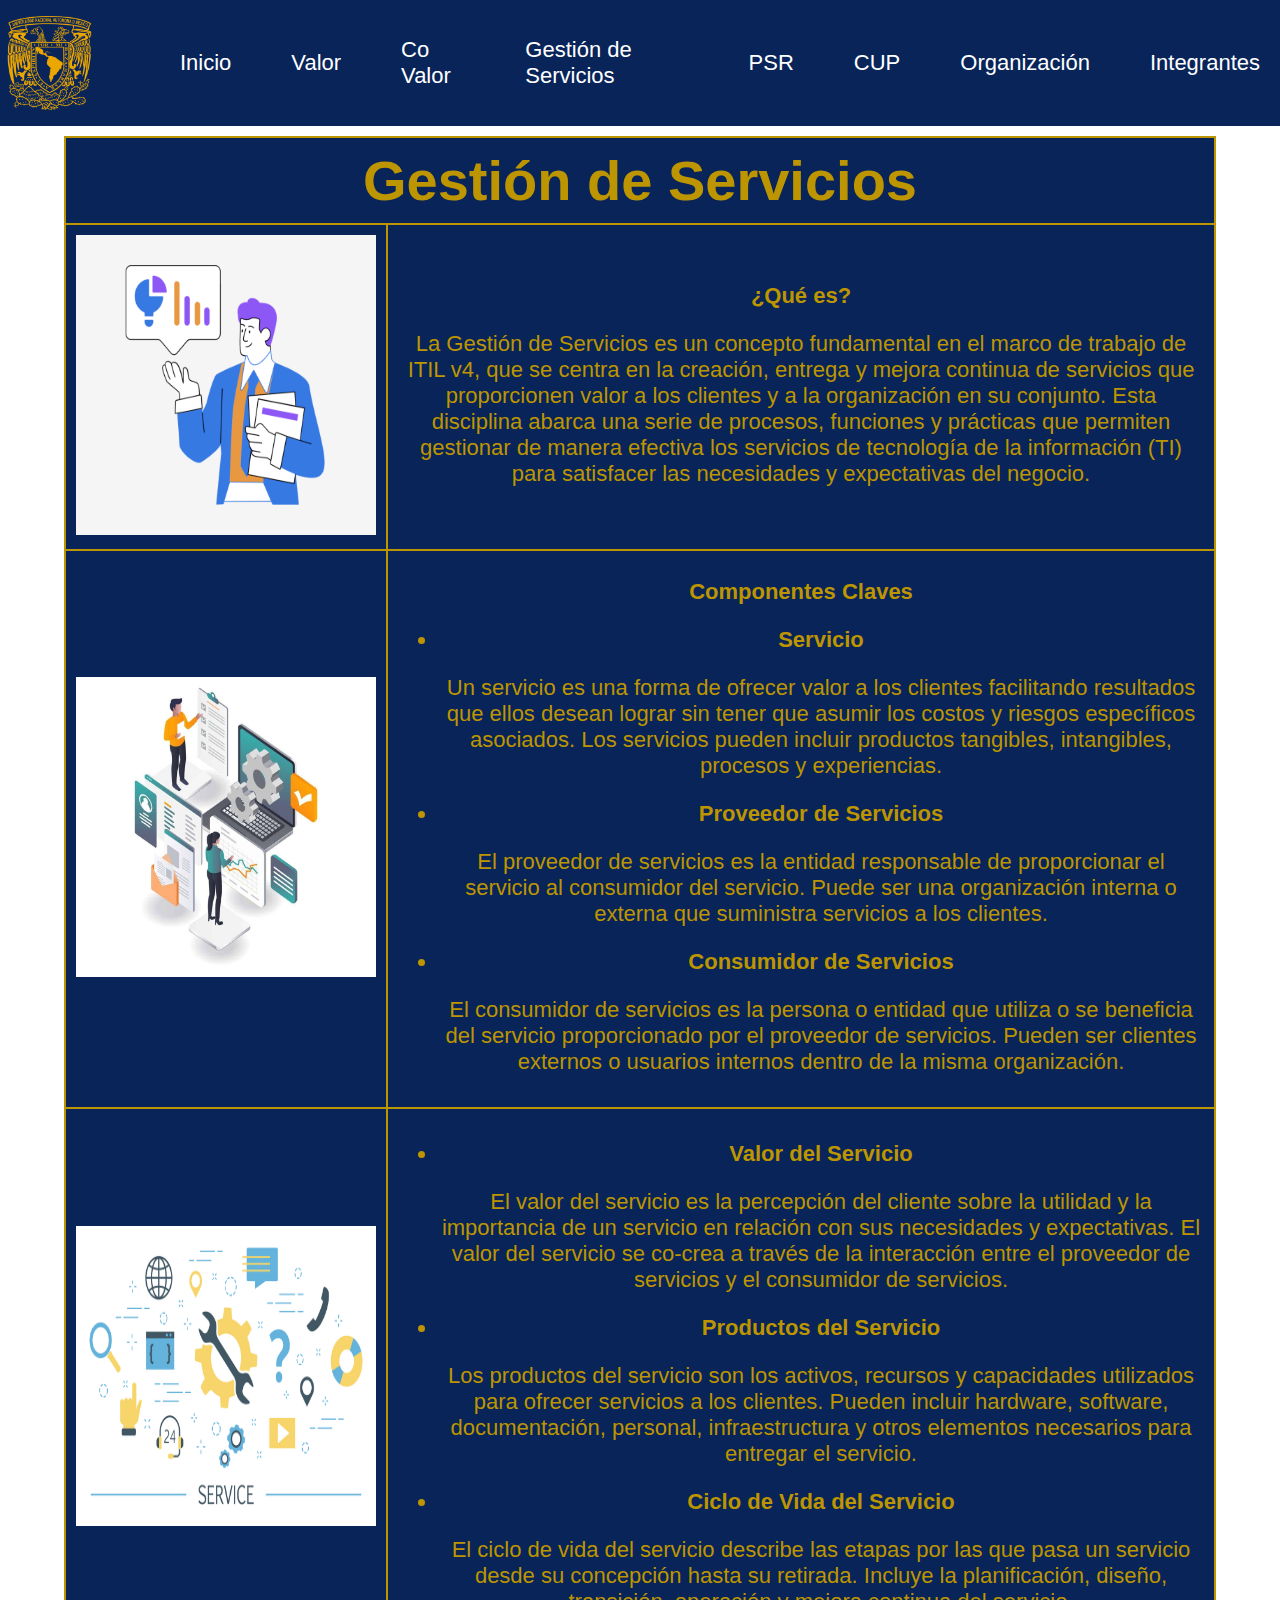
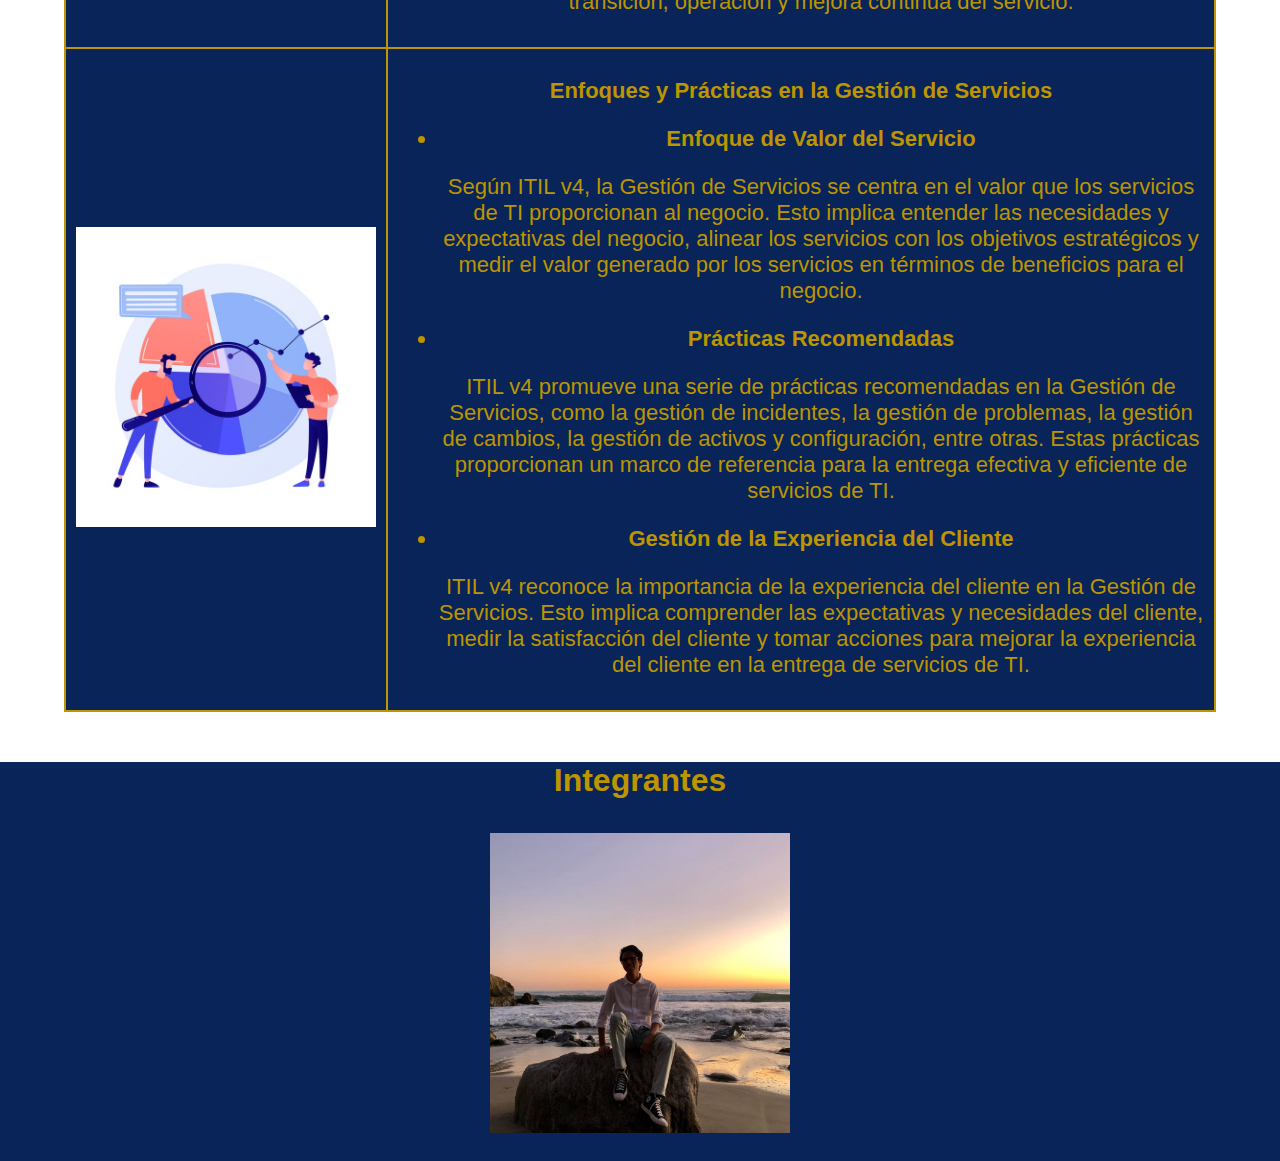
<file: src/gestion.html>
<!DOCTYPE html>
<html lang="es">
<head>
    <meta charset="UTF-8">
    <meta name="viewport" content="width=device-width, initial-scale=1.0">
    <title>Gestión de Servicios</title>
    <!-- Estilos personalizados -->
    <link rel="stylesheet" href="../css/estilo.css">
    <link rel="stylesheet" href="../css/estilo2.css">
</head>
<body>
    <nav>
    <img src="../img/logo.png" alt="UNAM" style="max-width: 100px; max-height: 140px; ">
    <ul class="menu-horizontal">
        <li><a href="index.html">Inicio</a></li>
        <li><a href="valor.html">Valor</a></li>
        <li><a href="covalor.html">Co Valor</a></li>
        <li><a href="gestion.html">Gestión de Servicios</a></li>
        <li><a href="psr.html">PSR</a></li>
        <li><a href="cup.html">CUP</a></li>
        <li><a href="organizacion.html">Organización</a></li>
        <li><a href="integrantes.html">Integrantes</a></li>
        
</nav>

    <!--
    <ul class="menu">
        <li><a href="#">Inicio</a></li>
        <li><a href="#">Temas</a></li>
        <ul class="menu-vertical">
            <li><a href="#">Valor</a></li>
            <li><a href="#">Valor</a></li>
            <li><a href="#">Valor</a></li>
        </ul>
    </ul>
</div>-->


    <table>
        <tr>
            <th colspan="2">Gestión de Servicios</th>
        </tr>
        <tr>
            <td><img src="../img/gestion1.png" alt="Descripción de la imagen" style="min-width: 300px; max-width: 300px; min-height: 300px; max-height: 300px;"></td>
            <td><h2><strong>¿Qué es?</strong></h2><p>La Gestión de Servicios es un concepto fundamental en el marco de trabajo de ITIL v4, que se centra en la creación, entrega y mejora continua de servicios que proporcionen valor a los clientes y a la organización en su conjunto. Esta disciplina abarca una serie de procesos, funciones y prácticas que permiten gestionar de manera efectiva los servicios de tecnología de la información (TI) para satisfacer las necesidades y expectativas del negocio.</p></td>
        </tr>
        <tr>
            <td><img src="../img/gestion2.jpg" alt="Descripción de la imagen" style="min-width: 300px; max-width: 300px; min-height: 300px; max-height: 300px;"></td>
            <td><h2><strong>Componentes Claves</strong></h2><ul>
        <li>
            <h2>Servicio</h2>
            <p>Un servicio es una forma de ofrecer valor a los clientes facilitando resultados que ellos desean lograr sin tener que asumir los costos y riesgos específicos asociados. Los servicios pueden incluir productos tangibles, intangibles, procesos y experiencias.</p>
        </li>
        
        <li>
            <h2>Proveedor de Servicios</h2>
            <p>El proveedor de servicios es la entidad responsable de proporcionar el servicio al consumidor del servicio. Puede ser una organización interna o externa que suministra servicios a los clientes.</p>
        </li>
        
        <li>
            <h2>Consumidor de Servicios</h2>
            <p>El consumidor de servicios es la persona o entidad que utiliza o se beneficia del servicio proporcionado por el proveedor de servicios. Pueden ser clientes externos o usuarios internos dentro de la misma organización.</p>
        </li> </ul>
        </td>
    </td>
        </tr>
        <tr>
            <td><img src="../img/gestion3.jpg" alt="Descripción de la imagen" style="min-width: 300px; max-width: 300px; min-height: 300px; max-height: 300px;"></td>
            <td>
                <ul>
            <li>
            <h2>Valor del Servicio</h2>
            <p>El valor del servicio es la percepción del cliente sobre la utilidad y la importancia de un servicio en relación con sus necesidades y expectativas. El valor del servicio se co-crea a través de la interacción entre el proveedor de servicios y el consumidor de servicios.</p>
        </li>
        
        <li>
            <h2>Productos del Servicio</h2>
            <p>Los productos del servicio son los activos, recursos y capacidades utilizados para ofrecer servicios a los clientes. Pueden incluir hardware, software, documentación, personal, infraestructura y otros elementos necesarios para entregar el servicio.</p>
        </li>
        
        <li>
            <h2>Ciclo de Vida del Servicio</h2>
            <p>El ciclo de vida del servicio describe las etapas por las que pasa un servicio desde su concepción hasta su retirada. Incluye la planificación, diseño, transición, operación y mejora continua del servicio.</p>
        </li>
        </ul>
            </td>
        </tr>
        <tr>
            <td><img src="../img/practica.jpg" alt="Descripción de la imagen" style="min-width: 300px; max-width: 300px; min-height: 300px; max-height: 300px;"></td>
            <td><h2><strong>Enfoques y Prácticas en la Gestión de Servicios</strong></h2><ul>
        <li>
            <h2>Enfoque de Valor del Servicio</h2>
            <p>Según ITIL v4, la Gestión de Servicios se centra en el valor que los servicios de TI proporcionan al negocio. Esto implica entender las necesidades y expectativas del negocio, alinear los servicios con los objetivos estratégicos y medir el valor generado por los servicios en términos de beneficios para el negocio.</p>
        </li>
        
        <li>
            <h2>Prácticas Recomendadas</h2>
            <p>ITIL v4 promueve una serie de prácticas recomendadas en la Gestión de Servicios, como la gestión de incidentes, la gestión de problemas, la gestión de cambios, la gestión de activos y configuración, entre otras. Estas prácticas proporcionan un marco de referencia para la entrega efectiva y eficiente de servicios de TI. </p>
        </li>
        
        <li>
            <h2>Gestión de la Experiencia del Cliente</h2>
            <p>ITIL v4 reconoce la importancia de la experiencia del cliente en la Gestión de Servicios. Esto implica comprender las expectativas y necesidades del cliente, medir la satisfacción del cliente y tomar acciones para mejorar la experiencia del cliente en la entrega de servicios de TI.</p>
        </li> </ul>
        </td>
    </table>
    <div class="container3">
        <h3 style="text-align: center;">Integrantes</h3>
        <div class="carrusel">
            <ul>
                <li><a href="escolaridad1.html"><img src="../img/alan.jpg" alt="HOLA"></a></li>
                <li><a href="escolaridad2.html"><img src="../img/capitan.jpg" alt="HOLA"></a></li>
                <li><a href="escolaridad3.html"><img src="../img/cubeta.jpeg" alt="HOLA"></a></li>
            </ul>
        </div>
    </div>
</body>
</html>
</file>
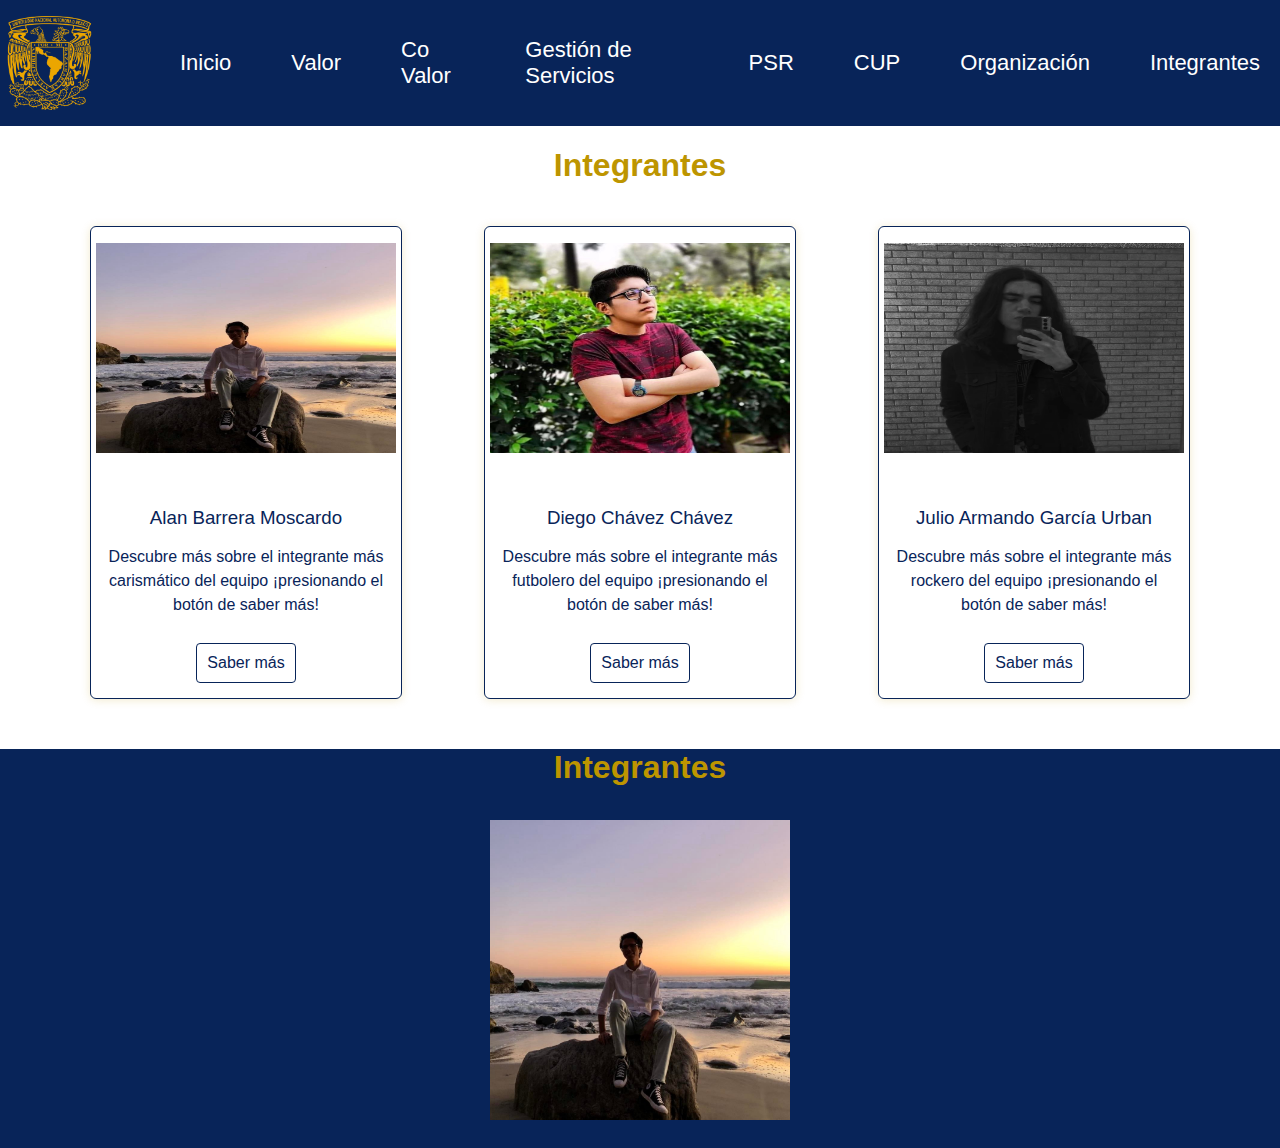
<file: src/integrantes.html>
<!DOCTYPE html>
<html lang="es">
<head>
    <meta charset="UTF-8">
    <meta name="viewport" content="width=device-width, initial-scale=1.0">
    <title>Proyecto Final</title>
    <!-- Estilos personalizados -->
    <link rel="stylesheet" href="../css/estilo.css">
    <link rel="stylesheet" href="../css/estilo2.css">
</head>
<body>
    <nav>
    <img src="../img/logo.png" alt="UNAM" style="max-width: 100px; max-height: 140px; ">
    <ul class="menu-horizontal">
        <li><a href="index.html">Inicio</a></li>
        <li><a href="valor.html">Valor</a></li>
        <li><a href="covalor.html">Co Valor</a></li>
        <li><a href="gestion.html">Gestión de Servicios</a></li>
        <li><a href="psr.html">PSR</a></li>
        <li><a href="cup.html">CUP</a></li>
        <li><a href="organizacion.html">Organización</a></li>
        <li><a href="integrantes.html">Integrantes</a></li>
        
</nav>

    <h1 style="color: rgba(189, 149, 0, 1); font-size: 2rem; text-align: center;">Integrantes</h1>
    <div class="container2">
        <div class="card">
            <figure>
                <img src="../img/alan.jpg">
            </figure>
            <div class="contenido">
                <h3>Alan Barrera Moscardo</h3>
                <p>Descubre más sobre el integrante más carismático del equipo ¡presionando el botón de saber más!</p>
                <a href="escolaridad1.html">Saber más</a>
            </div>
        </div>
        <div class="card">
            <figure>
                <img src="../img/capitan.jpg">
            </figure>
            <div class="contenido">
                <h3>Diego Chávez Chávez</h3>
                <p>Descubre más sobre el integrante más futbolero del equipo ¡presionando el botón de saber más!</p>
                <a href="escolaridad2.html">Saber más</a>
            </div>
        </div>
        <div class="card">
            <figure>
                <img src="../img/cubeta.jpeg">
            </figure>
            <div class="contenido">
                <h3>Julio Armando García Urban</h3>
                <p>Descubre más sobre el integrante más rockero del equipo ¡presionando el botón de saber más!</p>
                <a href="escolaridad3.html">Saber más</a>
            </div>
        </div>
        </div>
        

    <div class="container3">
        <h3 style="text-align: center;">Integrantes</h3>
        <div class="carrusel">
            <ul>
                <li><a href="escolaridad1.html"><img src="../img/alan.jpg" alt="HOLA"></a></li>
                <li><a href="escolaridad2.html"><img src="../img/capitan.jpg" alt="HOLA"></a></li>
                <li><a href="escolaridad3.html"><img src="../img/cubeta.jpeg" alt="HOLA"></a></li>
            </ul>
        </div>
    </div>
</body>
</html>
</file>
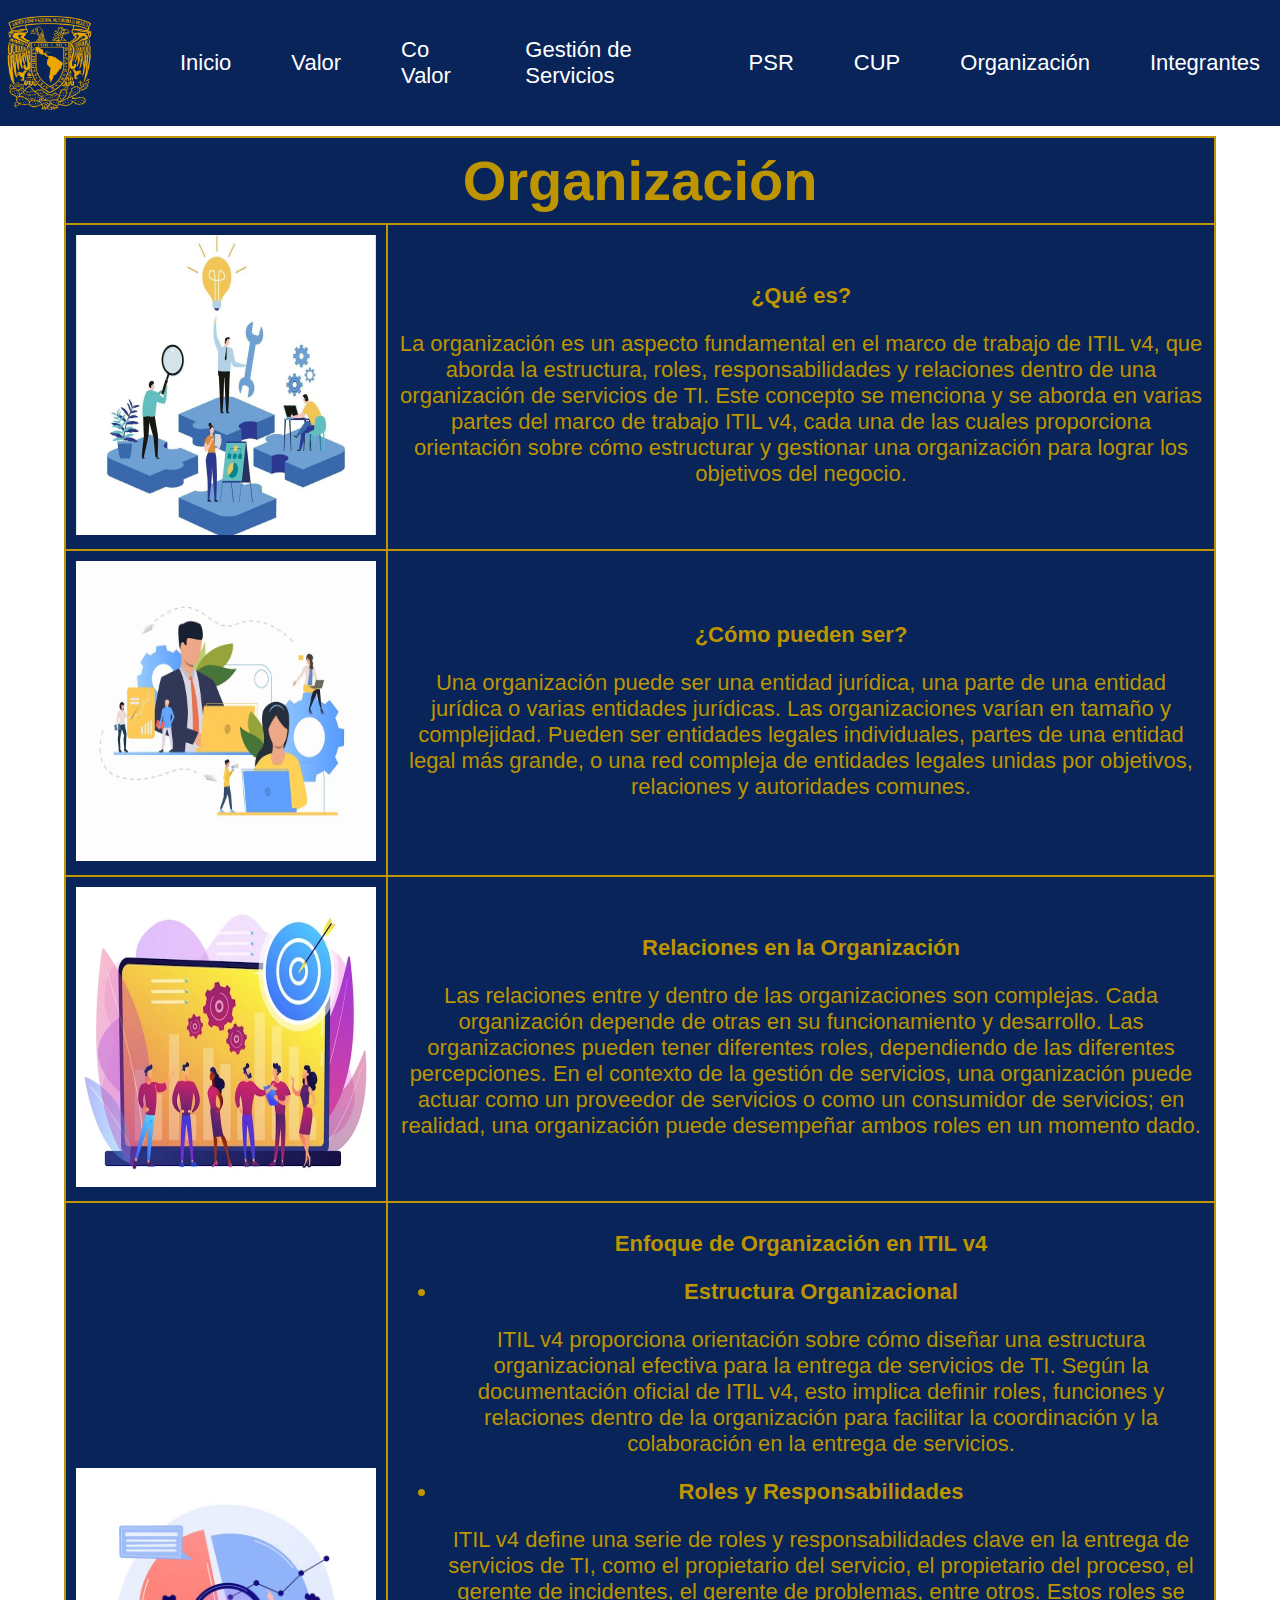
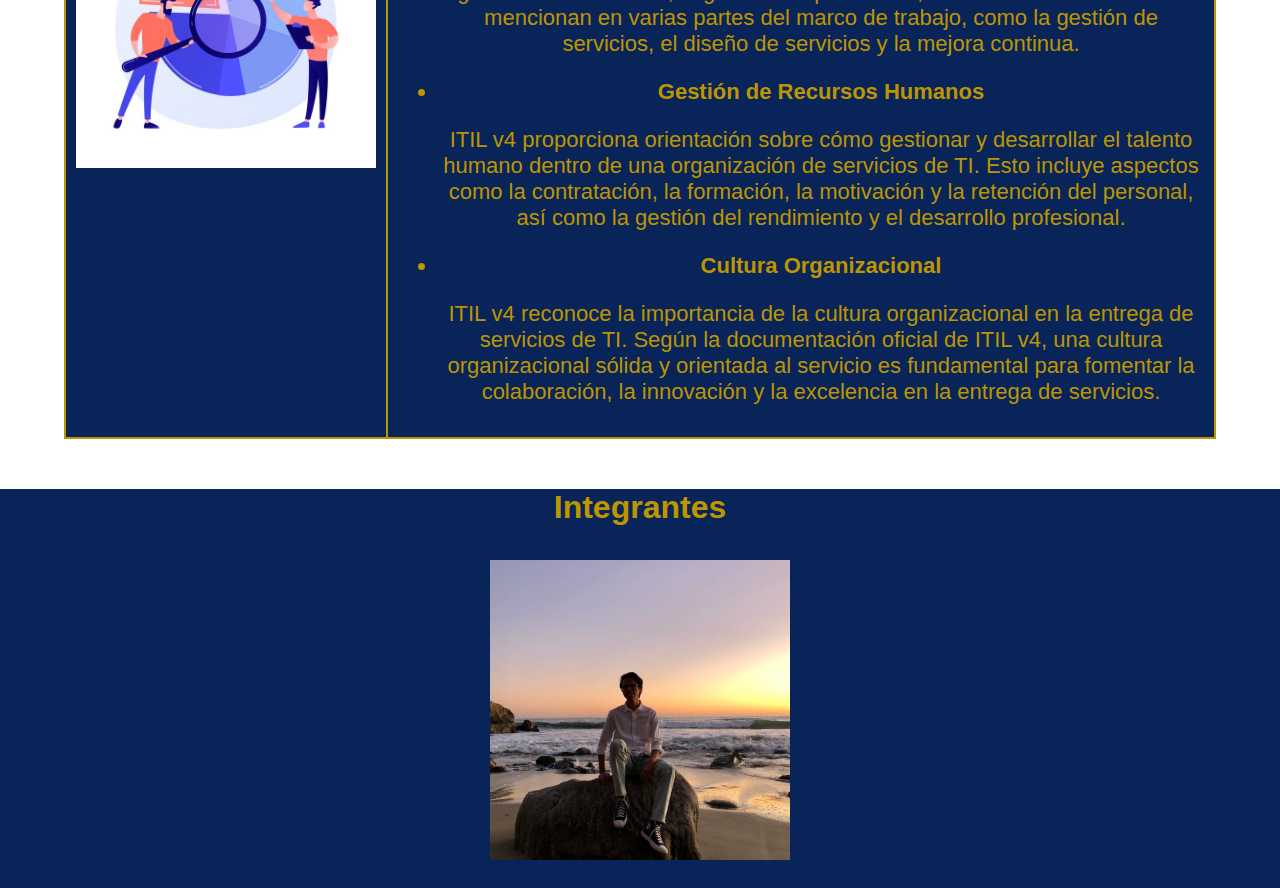
<file: src/organizacion.html>
<!DOCTYPE html>
<html lang="es">
<head>
    <meta charset="UTF-8">
    <meta name="viewport" content="width=device-width, initial-scale=1.0">
    <title>Organización</title>
    <!-- Estilos personalizados -->
    <link rel="stylesheet" href="../css/estilo.css">
    <link rel="stylesheet" href="../css/estilo2.css">
</head>
<body>
    <nav>
    <img src="../img/logo.png" alt="UNAM" style="max-width: 100px; max-height: 140px; ">
    <ul class="menu-horizontal">
        <li><a href="index.html">Inicio</a></li>
        <li><a href="valor.html">Valor</a></li>
        <li><a href="covalor.html">Co Valor</a></li>
        <li><a href="gestion.html">Gestión de Servicios</a></li>
        <li><a href="psr.html">PSR</a></li>
        <li><a href="cup.html">CUP</a></li>
        <li><a href="organizacion.html">Organización</a></li>
        <li><a href="integrantes.html">Integrantes</a></li>
        
</nav>

    <!--
    <ul class="menu">
        <li><a href="#">Inicio</a></li>
        <li><a href="#">Temas</a></li>
        <ul class="menu-vertical">
            <li><a href="#">Valor</a></li>
            <li><a href="#">Valor</a></li>
            <li><a href="#">Valor</a></li>
        </ul>
    </ul>
</div>-->


    <table>
        <tr>
            <th colspan="2">Organización</th>
        </tr>
        <tr>
            <td><img src="../img/orga1.jpg" alt="Descripción de la imagen" style="min-width: 300px; max-width: 300px; min-height: 300px; max-height: 300px;"></td>
            <td><h2><strong>¿Qué es?</strong></h2><p>La organización es un aspecto fundamental en el marco de trabajo de ITIL v4, que aborda la estructura, roles, responsabilidades y relaciones dentro de una organización de servicios de TI. Este concepto se menciona y se aborda en varias partes del marco de trabajo ITIL v4, cada una de las cuales proporciona orientación sobre cómo estructurar y gestionar una organización para lograr los objetivos del negocio.</p></td>
        </tr>
        <tr>
            <td><img src="../img/orga2.jpg" alt="Descripción de la imagen" style="min-width: 300px; max-width: 300px; min-height: 300px; max-height: 300px;"></td>
            <td><h2><strong>¿Cómo pueden ser?</strong></h2><p>Una organización puede ser una entidad jurídica, una parte de una entidad jurídica o varias entidades jurídicas. Las organizaciones varían en tamaño y complejidad. Pueden ser entidades legales individuales, partes de una entidad legal más grande, o una red compleja de entidades legales unidas por objetivos, relaciones y autoridades comunes.</p>
</td>
        </tr>
        <tr>
            <td><img src="../img/orga3.jpg" alt="Descripción de la imagen" style="min-width: 300px; max-width: 300px; min-height: 300px; max-height: 300px;"></td>
            <td><h2><strong>Relaciones en la Organización</strong></h2>
                <p>Las relaciones entre y dentro de las organizaciones son complejas. Cada organización depende de otras en su funcionamiento y desarrollo. Las organizaciones pueden tener diferentes roles, dependiendo de las diferentes percepciones. En el contexto de la gestión de servicios, una organización puede actuar como un proveedor de servicios o como un consumidor de servicios; en realidad, una organización puede desempeñar ambos roles en un momento dado.</p>
            </td>
            <tr>
                <td><img src="../img/practica.jpg" alt="Descripción de la imagen" style="min-width: 300px; max-width: 300px; min-height: 300px; max-height: 300px;"></td>
                <td><h2><strong>Enfoque de Organización en ITIL v4</strong></h2><ul>
            <li>
                <h2>Estructura Organizacional</h2>
                <p>ITIL v4 proporciona orientación sobre cómo diseñar una estructura organizacional efectiva para la entrega de servicios de TI. Según la documentación oficial de ITIL v4, esto implica definir roles, funciones y relaciones dentro de la organización para facilitar la coordinación y la colaboración en la entrega de servicios.</p>
            </li>
            
            <li>
                <h2>Roles y Responsabilidades</h2>
                <p>ITIL v4 define una serie de roles y responsabilidades clave en la entrega de servicios de TI, como el propietario del servicio, el propietario del proceso, el gerente de incidentes, el gerente de problemas, entre otros. Estos roles se mencionan en varias partes del marco de trabajo, como la gestión de servicios, el diseño de servicios y la mejora continua.</p>
            </li>
            
            <li>
                <h2>Gestión de Recursos Humanos</h2>
                <p>ITIL v4 proporciona orientación sobre cómo gestionar y desarrollar el talento humano dentro de una organización de servicios de TI. Esto incluye aspectos como la contratación, la formación, la motivación y la retención del personal, así como la gestión del rendimiento y el desarrollo profesional.</p>
            </li>
            <li>
                <h2>Cultura Organizacional</h2>
                <p>ITIL v4 reconoce la importancia de la cultura organizacional en la entrega de servicios de TI. Según la documentación oficial de ITIL v4, una cultura organizacional sólida y orientada al servicio es fundamental para fomentar la colaboración, la innovación y la excelencia en la entrega de servicios.</p>
            </li>
        </ul>
        </tr>
    </table>
    <div class="container3">
        <h3 style="text-align: center;">Integrantes</h3>
        <div class="carrusel">
            <ul>
                <li><a href="escolaridad1.html"><img src="../img/alan.jpg" alt="HOLA"></a></li>
                <li><a href="escolaridad2.html"><img src="../img/capitan.jpg" alt="HOLA"></a></li>
                <li><a href="escolaridad3.html"><img src="../img/cubeta.jpeg" alt="HOLA"></a></li>
            </ul>
        </div>
    </div>
</body>
</html>
</file>
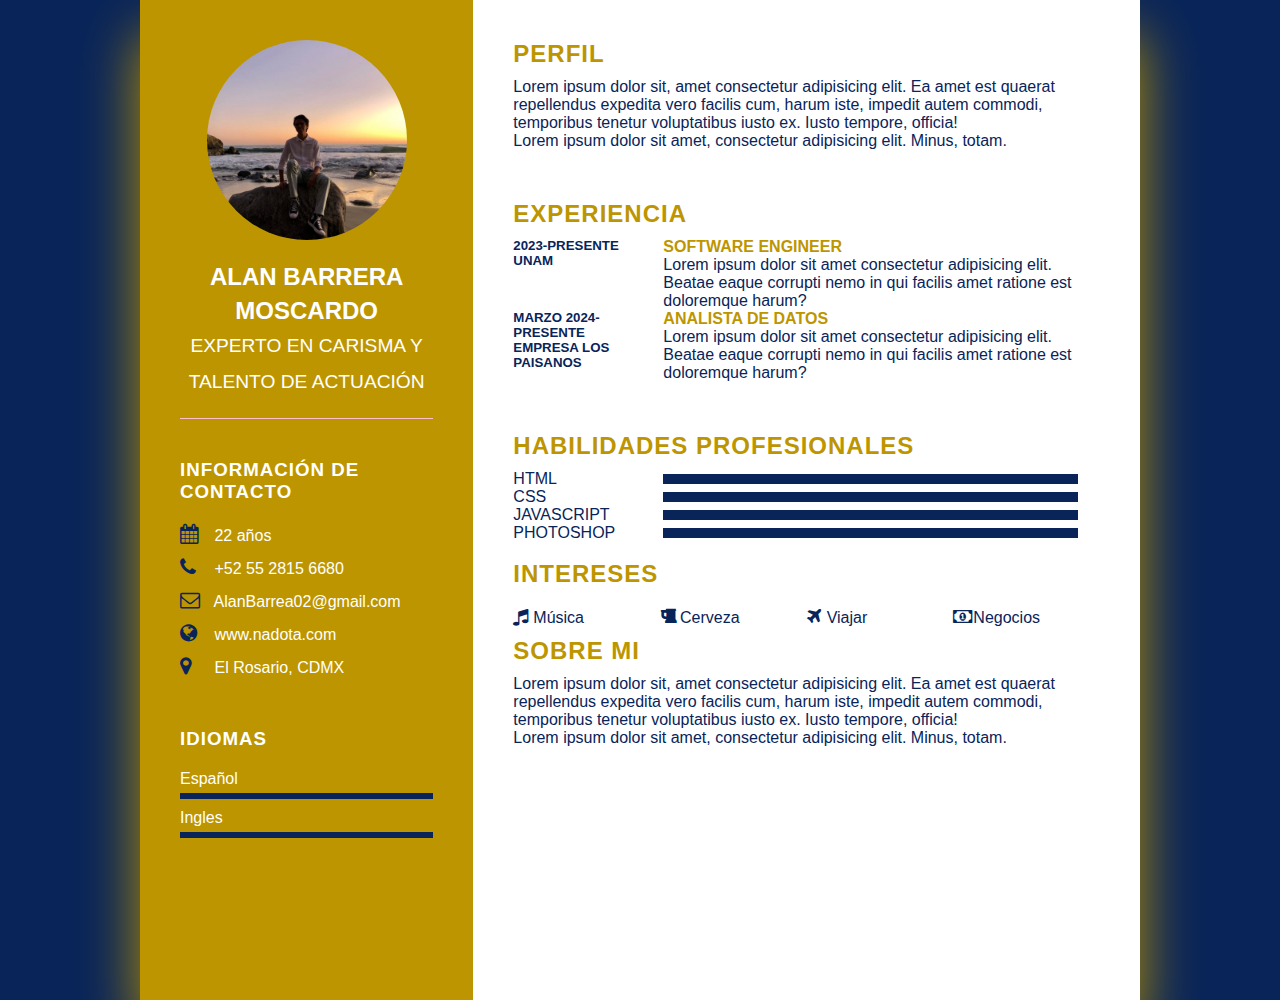
<file: src/prueba2.html>
<!DOCTYPE html>
<html lang="es">
<head>
    <meta charset="UTF-8">
    <meta name="viewport" content="width=device-width, initial-scale=1.0">
    <title>Ejemplo de Referencia a CSS Externo</title>
    <link rel="stylesheet" href="../css/pruebacss2.css">
    <link rel="stylesheet" href="https://cdnjs.cloudflare.com/ajax/libs/font-awesome/4.7.0/css/font-awesome.css" integrity="sha512-5A8nwdMOWrSz20fDsjczgUidUBR8liPYU+WymTZP1lmY9G6Oc7HlZv156XqnsgNUzTyMefFTcsFH/tnJE/+xBg==" crossorigin="anonymous" referrerpolicy="no-referrer" />
</head>
<body>
    <div class="container5">
        <div class="lado_izquierdo">
        	<div class="profileText">
        	<div class="imgBx">
        		<img src="../img/alan.jpg" alt="">
        	</div>
        	<h2>Alan Barrera Moscardo<br><span>Experto en Carisma y Talento de Actuación</span></h2>
        </div>
        <div class="contactoInfo">
        	<h3 class="tittle">Información de Contacto</h3>
<ul>
    <li>
        <span class="icon"><i class="fa fa-calendar" aria-hidden="true"></i></span>
        <span class="text">22 años</span>
    </li>
    <li>
        <span class="icon"><i class="fa fa-phone" aria-hidden="true"></i></span>
        <span class="text">+52 55 2815 6680</span>
    </li>
    <li>
        <span class="icon"><i class="fa fa-envelope-o" aria-hidden="true"></i></span>
        <span class="text">AlanBarrea02@gmail.com</span>
    </li>
    <li>
        <span class="icon"><i class="fa fa-globe" aria-hidden="true"></i></span>
        <span class="text">www.nadota.com</span>
    </li>
    <li>
        <span class="icon"><i class="fa fa-map-marker" aria-hidden="true"></i></span>
        <span class="text">El Rosario, CDMX</span>
    </li>
</ul>
        </div>
        <div class="contactoInfo idioma">
        	<h3 class="tittle">Idiomas</h3>
        	<ul>
        		<li>
        			<span class="text">Español</span>
        			<span class="percent">
        				<div style= "width: 100%;"></div>
        			</span>
        		</li>
        		<li>
        			<span class="text">Ingles</span>
        			<span class="percent">
        				<div style= "width: 100%;"></div>
        			</span>
        		</li>
        	</ul>
        </div>
        </div>
        <div class="lado_derecho">
        	<div class="acercade">
        		<h2 class="tittle2">Perfil</h2>
        		<p>Lorem ipsum dolor sit, amet consectetur adipisicing elit. Ea amet est quaerat repellendus expedita vero facilis cum, harum iste, impedit autem commodi, temporibus tenetur voluptatibus iusto ex. Iusto tempore, officia!<br>Lorem ipsum dolor sit amet, consectetur adipisicing elit. Minus, totam.</p>
        	</div>
        	<div class="acercade">
        		<h2 class="tittle2">Experiencia</h2>
        		<div class="box">
        			<div class="year_company">
        			<h5>2023-Presente</h5>
        			<h5>UNAM</h5>
        			</div>
        			<div class="text">
        		<h4>Software Engineer</h4>
        		<p>Lorem ipsum dolor sit amet consectetur adipisicing elit. Beatae eaque corrupti nemo in qui facilis amet ratione est doloremque harum?</p>
        		</div>
        		</div>
        		<div class="box">
        			<div class="year_company">
        			<h5>Marzo 2024-Presente</h5>
        			<h5>Empresa Los Paisanos</h5>
        			</div>
        			<div class="text">
        		<h4>Analista de Datos</h4>
        		<p>Lorem ipsum dolor sit amet consectetur adipisicing elit. Beatae eaque corrupti nemo in qui facilis amet ratione est doloremque harum?</p>
        		</div>
        		</div>
        	</div>
        	<div class="about skills">
        		<h2 class="tittle2">Habilidades Profesionales</h2>
        		<div class="box">
        			<h4>HTML</h4>
        			<div class="percent">
        				<div style= "width: 95%;"></div>
        			</div>
        		</div>
        		<div class="box">
        			<h4>CSS</h4>
        			<div class="percent">
        				<div style= "width: 95%;"></div>
        			</div>
        		</div>
        		<div class="box">
        			<h4>JavaScript</h4>
        			<div class="percent">
        				<div style= "width: 95%;"></div>
        			</div>
        		</div>
        		<div class="box">
        			<h4>Photoshop</h4>
        			<div class="percent">
        				<div style= "width: 95%;"></div>
        			</div>
        		</div>
        	</div><br>
        	<div class="intereses">
        		<h2 class="tittle2">Intereses</h2>
        		<ul>
        			<li><i class="fa fa-music" aria-hidden="true"></i>Música</li>
        			<li><i class="fa fa-beer" aria-hidden="true"></i>Cerveza</li>
        			<li><i class="fa fa-plane" aria-hidden="true"></i>Viajar</li>
        			<li><i class="fa fa-money" aria-hidden="true"></i>Negocios</li>
        		</ul>
        	</div>
            <div class="acercade">
                <h2 class="tittle2">SOBRE MI</h2>
                <p>Lorem ipsum dolor sit, amet consectetur adipisicing elit. Ea amet est quaerat repellendus expedita vero facilis cum, harum iste, impedit autem commodi, temporibus tenetur voluptatibus iusto ex. Iusto tempore, officia!<br>Lorem ipsum dolor sit amet, consectetur adipisicing elit. Minus, totam.</p>
            </div>
        </div>
    </div>
</body>
</html>
</file>
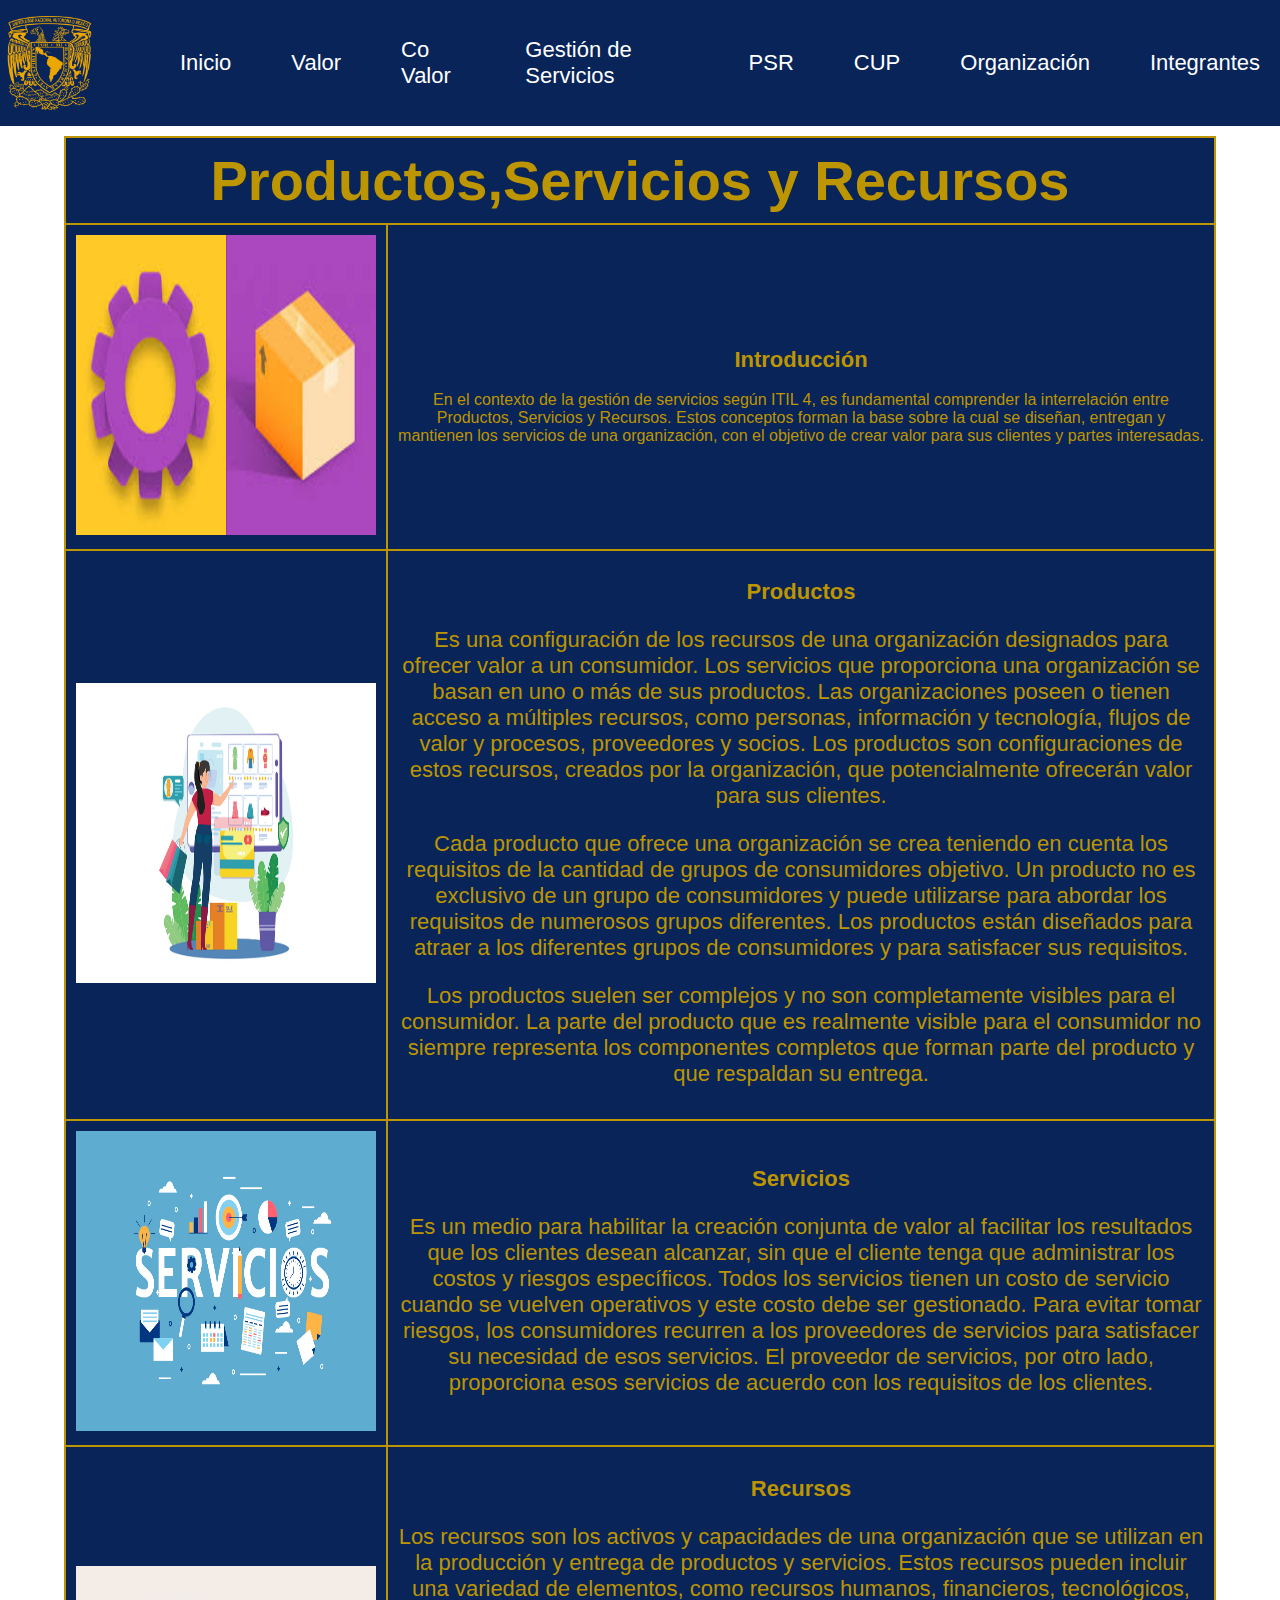
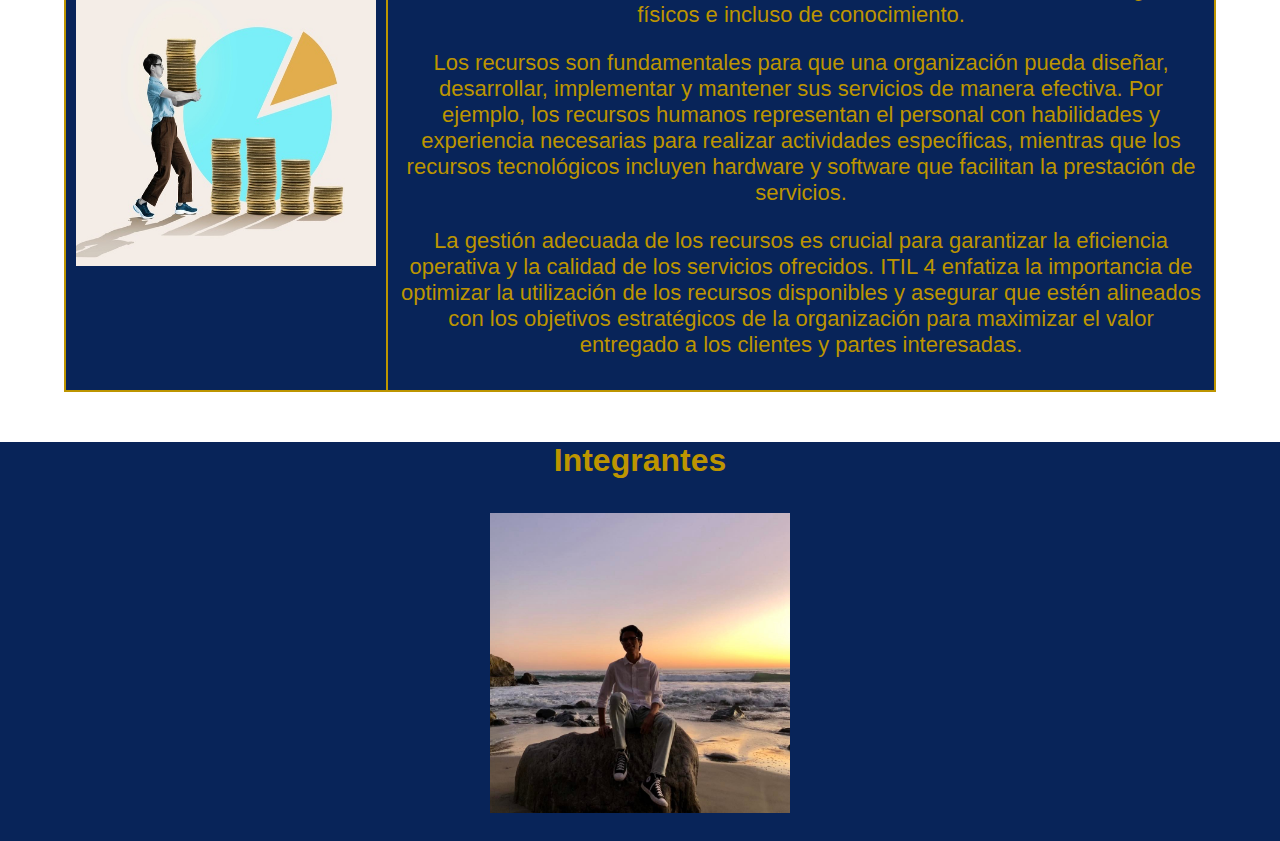
<file: src/psr.html>
<!DOCTYPE html>
<html lang="es">
<head>
    <meta charset="UTF-8">
    <meta name="viewport" content="width=device-width, initial-scale=1.0">
    <title>Productos, Servicios y Recursos</title>
    <!-- Estilos personalizados -->
    <link rel="stylesheet" href="../css/estilo.css">
    <link rel="stylesheet" href="../css/estilo2.css">
</head>
<body>
    <nav>
    <img src="../img/logo.png" alt="UNAM" style="max-width: 100px; max-height: 140px; ">
    <ul class="menu-horizontal">
        <li><a href="index.html">Inicio</a></li>
        <li><a href="valor.html">Valor</a></li>
        <li><a href="covalor.html">Co Valor</a></li>
        <li><a href="gestion.html">Gestión de Servicios</a></li>
        <li><a href="psr.html">PSR</a></li>
        <li><a href="cup.html">CUP</a></li>
        <li><a href="organizacion.html">Organización</a></li>
        <li><a href="integrantes.html">Integrantes</a></li>
        
</nav>

    <!--
    <ul class="menu">
        <li><a href="#">Inicio</a></li>
        <li><a href="#">Temas</a></li>
        <ul class="menu-vertical">
            <li><a href="#">Valor</a></li>
            <li><a href="#">Valor</a></li>
            <li><a href="#">Valor</a></li>
        </ul>
    </ul>
</div>-->


    <table>
        <tr>
            <th colspan="2">Productos,Servicios y Recursos</th>
        </tr>
        <tr>
            <td><img src="../img/psr1.jpeg" alt="Descripción de la imagen" style="min-width: 300px; max-width: 300px; min-height: 300px; max-height: 300px;"></td>
            <td><h2><strong>Introducción</strong></h2>En el contexto de la gestión de servicios según ITIL 4, es fundamental comprender la interrelación entre Productos, Servicios y Recursos. Estos conceptos forman la base sobre la cual se diseñan, entregan y mantienen los servicios de una organización, con el objetivo de crear valor para sus clientes y partes interesadas.</td>
        </tr>
        <tr>
            <td><img src="../img/productos.png" alt="Descripción de la imagen" style="min-width: 300px; max-width: 300px; min-height: 300px; max-height: 300px;"></td>
            <td><h2><strong>Productos</strong></h2><p>Es una configuración de los recursos de una organización designados para ofrecer valor a un consumidor. Los servicios que proporciona una organización se basan en uno o más de sus productos. Las organizaciones poseen o tienen acceso a múltiples recursos, como personas, información y tecnología, flujos de valor y procesos, proveedores y socios. Los productos son configuraciones de estos recursos, creados por la organización, que potencialmente ofrecerán valor para sus clientes.</p>
            <p>Cada producto que ofrece una organización se crea teniendo en cuenta los requisitos de la cantidad de grupos de consumidores objetivo. Un producto no es exclusivo de un grupo de consumidores y puede utilizarse para abordar los requisitos de numerosos grupos diferentes. Los productos están diseñados para atraer a los diferentes grupos de consumidores y para satisfacer sus requisitos.</p>
            <p>Los productos suelen ser complejos y no son completamente visibles para el consumidor. La parte del producto que es realmente visible para el consumidor no siempre representa los componentes completos que forman parte del producto y que respaldan su entrega.</p>

</td>
        </tr>
        <tr>
            <td><img src="../img/servicios1.jpg" alt="Descripción de la imagen" style="min-width: 300px; max-width: 300px; min-height: 300px; max-height: 300px;"></td>
            <td><h2><strong>Servicios</strong></h2>
            <p>Es un medio para habilitar la creación conjunta de valor al facilitar los resultados que los clientes desean alcanzar, sin que el cliente tenga que administrar los costos y riesgos específicos. Todos los servicios tienen un costo de servicio cuando se vuelven operativos y este costo debe ser gestionado. Para evitar tomar riesgos, los consumidores recurren a los proveedores de servicios para satisfacer su necesidad de esos servicios. El proveedor de servicios, por otro lado, proporciona esos servicios de acuerdo con los requisitos de los clientes.</p>

     
            </td>
        </tr>
        <tr>
            <td><img src="../img/recursos1.jpg" alt="Descripción de la imagen" style="min-width: 300px; max-width: 300px; min-height: 300px; max-height: 300px;"></td>
            <td><h2><strong>Recursos</strong></h2>
                <p>Los recursos son los activos y capacidades de una organización que se utilizan en la producción y entrega de productos y servicios. Estos recursos pueden incluir una variedad de elementos, como recursos humanos, financieros, tecnológicos, físicos e incluso de conocimiento.</p>

                <p>Los recursos son fundamentales para que una organización pueda diseñar, desarrollar, implementar y mantener sus servicios de manera efectiva. Por ejemplo, los recursos humanos representan el personal con habilidades y experiencia necesarias para realizar actividades específicas, mientras que los recursos tecnológicos incluyen hardware y software que facilitan la prestación de servicios.</p>

                <p>La gestión adecuada de los recursos es crucial para garantizar la eficiencia operativa y la calidad de los servicios ofrecidos. ITIL 4 enfatiza la importancia de optimizar la utilización de los recursos disponibles y asegurar que estén alineados con los objetivos estratégicos de la organización para maximizar el valor entregado a los clientes y partes interesadas.</p>

     
            </td>
        </tr>
    </table>
    <div class="container3">
        <h3 style="text-align: center;">Integrantes</h3>
        <div class="carrusel">
            <ul>
                <li><a href="escolaridad1.html"><img src="../img/alan.jpg" alt="HOLA"></a></li>
                <li><a href="escolaridad2.html"><img src="../img/capitan.jpg" alt="HOLA"></a></li>
                <li><a href="escolaridad3.html"><img src="../img/cubeta.jpeg" alt="HOLA"></a></li>
            </ul>
        </div>
    </div>
</body>
</html>
</file>
<file: css/estilo.css>
body{
	font-family: arial,helvetica;
	background: #FFFFFF;
	margin: 0;
    padding: 0;
	cursor: default;
}

.container{
    display: flex;
    align-items: center;
    padding: 0;
    background: #082459 ;
}
.menu{
	list-style: none;
	padding: 0;
	background: #082459;
	width: 100%;
	height: 140px;
	margin: auto;
	text-align: left;
    line-height: 100px;
}
.menu li a{
	text-decoration: none;
	color: white;
	padding: 20px;
	display: block;
}

.menu li{
	display: inline-block;
	text-align: center;
}
.menu li a:hover{
	background: rgba(189, 149, 0, 1);;
}

.container2 {
    width: 100%; /* Utiliza el 90% del ancho disponible */
    display: flex;
    justify-content: space-between; /* Distribuye el espacio entre los elementos */
    max-width: 1100px;
    margin-left: auto; /* Márgen izquierdo del 5% */
    margin-right: auto; /* Márgen derecho del 5% */
}

.card {
    width: calc(30% - 20px); /* Calcula el ancho de cada card, dejando espacio para márgenes */
    margin-top: 20px; /* Margen superior entre las filas de cards */
    border-radius: 6px;
    overflow: hidden;
    background: #FFFFFF;
    box-shadow: 0px 1px 10px rgba(189, 149, 0, 0.2);
    cursor: default;
    transition: all 400ms ease;
    align-items: center;
    justify-content: center;
    border: 1px solid #082459;
}

.card:hover{
	box-shadow: 5px 5px 20px rgba(189, 149, 0, 1.0);	
	transform: translateY(-3%);
}
.card img{
	margin-left: -35px;
	width: 300px;
	height: 210px;
	

}
.card .contenido{
	padding: 15px;
	text-align: center;
}
.card .contenido p{
	line-height: 1.5;
	color: #082459;

}
.card .contenido h3{
	font-weight: 400;
	margin-bottom: 15px;
	color: #082459;
}
.card .contenido a{
	text-decoration: none;
	display: inline-block;
	padding: 10px;
	margin-top:  10px;
	color: #082459;
	border: 1px solid #082459;
	border-radius: 4px;
	transition: all 400ms ease;
}
.card .contenido a:hover{
	background: #082459;
	color: white;
}
.container3{
	margin: 50px auto 0;
	width: 100%;
	background: #082459;
}
.container3 h3{
	color: rgba(189, 149, 0, 1);
	font-size: 2rem;
}
.carrusel{
	width: 300px;
	height: 100%;
	margin: -20px auto 0;
	overflow: hidden;
	
}
.carrusel ul{
	display: flex;
	padding: 0;
	width: 300%;
	animation: slide 15s infinite alternate ease-in-out;
}
.carrusel li{
	list-style: none;
	width: 100%;
}
.carrusel img{
	width: 100%;
}
@keyframes slide {
    0% { margin-left: 0% }
    33.33% { margin-left: 0% }

    36.67% { margin-left: -100% }
    66.67% { margin-left: -100% }

    70% { margin-left: -200% }
    100% { margin-left: -200% }
}
</file>
<file: css/estilo2.css>
nav {
    display: flex;
    align-items: center;
    width: 100%;
    background-color: #082459;
    font-size: 20px;
}

.menu-horizontal {
    list-style: none;
    display: flex;
    align-items: center;
    margin-left: 1.5;
}
.menu-horizontal > li {
    margin-left: 20px;
}

.menu-horizontal > li > a {
    display: block;
    padding: 15px 20px;
    color: white;
    text-decoration: none;
}

.menu-horizontal > li:hover {
    background-color: rgba(189, 149, 0, 1);
}

.menu-vertical {
    margin-top: 1%;
    position: absolute;
    display: none;
    list-style: none;
    width: 250px;
    background-color: rgba(189, 149, 0, 1);
    top: 50px;
    padding: 0;
    align-items: center;
}

.menu-horizontal li:hover .menu-vertical {
    display: block;
}

.menu-vertical li:hover {
    background-color: #082459;
}

.menu-vertical li a {
    text-decoration: none;
    text-align: left;
    display: block;
    color: white;
    padding: 15px 15px 15px 20px;
}

table {
    margin: 10px auto;
    width: 90%;
}

table,
th,
td {
    border: 2px solid rgba(189, 149, 0, 1);
    border-collapse: collapse;
    background-color: #082459;
    transition: all 400ms ease;
}

th,
td {
    text-align: center;
    font-family: arial, helvetica;
    padding: 10px;
    color: rgba(189, 149, 0, 1);
}

th {
    font-size: 3.5rem;
}

td p {
    font-size: 22px;
}
td h2{
    font-size: 22px;
}
th:hover,
td:hover {
    background-color: rgba(189, 149, 0, 1);
    color: #082459;
    transform: translateY(-3px);
}

td:hover {
    cursor: default;
}
ul,li{
    font-size: 22px;
}
</file>
<file: css/pruebacss.css>
//*
{
	margin: 0;
	padding: 0;
	box-sizing: border-box;
	font-family: 'Arial',sans-serif;
}
body{
	background: #082459;
	display: flex;
	justify-content: center;
	align-items: center;
	min-height: 100vh;
}*/
.container5{
	position: relative;
	width: 100%;
	max-width: 1000px;
	min-height: 1000px;
	background: #FFFFFF;
	display: grid;
	grid-template-columns: 1fr 2fr;
	box-shadow: 0 35px 55px rgba(189, 149, 0, 1);
}
.container5 .lado_izquierdo{
	position: relative;
	background: #ffffff;
	padding: 40px;
}
.profileText{
	position: relative;
	display: flex;
	flex-direction: column;
	align-items: center;
	padding-bottom: 20px;
	border-bottom: 1px solid pink;
}
.profileText .imgBx{
	position: relative;
	width: 200px;
	height: 200px;
	border-radius: 50%;
	overflow: hidden;
}
.profileText .imgBx img{
	position: absolute;
	top: 0;
	left: 0;
	width: 100%;
	height: 100%;
	object-fit: cover;
}	
.profileText h2{
	color: rgba(189, 149, 0, 1);
	font-size: 1.5em;
	margin-top: 20px;
	text-transform: uppercase;
	text-align: center;
	font-weight: 600;
	line-height: 1.4em;
}
.profileText h2 span{
	color:#082459 ;
	font-size: 0.8em;
	font-weight: 300;
}
.contactoInfo{
	padding-top: 40px;
}
.tittle{
	color: #082459;
	text-transform: uppercase;
	font-weight: 600;
	letter-spacing: 1px;
	margin-bottom: 20px;
}
.contactoInfo ul{
	position: relative;
}
.contactoInfo ul li{
	position: relative;
	list-style: none;
	margin: 10px 0;
	cursor: pointer;
	color: #082459;
}
.contactoInfo ul li .icon{
	display: inline-block;
	width: 30px;
	font-size: 20px;
	color: #082459;
}
.contactoInfo ul li span{
	color: #082459;
}
.contactoInfo.idioma .percent {
    position: relative;
    width: 100%;
    height: 6px;
    background: #082459;
    display: block;
    margin-top: 5px;
}

.contactoInfo.idioma .percent div {
    position: absolute;
	top: 0;
	left: 0;
	height: 100%;
	background: #082459;
}
.container5 .lado_derecho{
	position: relative;
	background: #FFFFFF;
	padding: 40px;
}
.acercade{
	margin-bottom: 50px;
}
.acercade:last-child
{
	margin-bottom: 0;
}
.tittle2
{
	color: rgba(189, 149, 0, 1);
	text-transform: uppercase;
	letter-spacing: 1px;
	margin-bottom: 10px;
}
p{
	color: #082459;

}
.acercade .box{
	display: flex;
	flex-direction: row;
	margin-bottom: 20px 0;
}
.acercade .box .year_company{
	min-width: 150px;
}
.acercade .box .year_company h5{
	text-transform: uppercase;
	color: #082459;
	font-weight: 600;
}
.acercade .box .text h4{
	text-transform: uppercase;
	color: rgba(189, 149, 0, 1);
	font-size: 16px;
}
.skills .box{
	position: relative;
	width: 100%;
	display: grid;
	grid-template-columns: 150px 1fr;
	justify-content: center;
	align-items: center;
}
.skills .box h4{
	text-transform: uppercase;
	color: #082459;
	font-weight: 500;
}
.skills .box .percent{
	position: relative;
	width:100%;
	height: 10px;
	background: #FFFFFF;
}
.skills .box .percent div{
	position: absolute;
	top: 0;
	left: 0;
	height: 100%;
	background: #082459;
}
.intereses ul{
	display: grid;
	grid-template-columns: repeat(4, 1fr);
}
.intereses ul li{
	list-style: none;
	color: #082459;
	font-weight: 500;
	margin: 10px 0;

}
.intereses ul li .fa{
	color: #082459;
	font-size: 18px;
	width: 20px;
}
</file>
<file: css/pruebacss2.css>
*
{
	margin: 0;
	padding: 0;
	box-sizing: border-box;
	font-family: 'Arial',sans-serif;
}
body{
	background: #082459;
	display: flex;
	justify-content: center;
	align-items: center;
	min-height: 100vh;
}
.container5{
	position: relative;
	width: 100%;
	max-width: 1000px;
	min-height: 1000px;
	background: #FFFFFF;
	display: grid;
	grid-template-columns: 1fr 2fr;
	box-shadow: 0 35px 55px rgba(189, 149, 0, 1);
}
.container5 .lado_izquierdo{
	position: relative;
	background: rgba(189, 149, 0, 1);
	padding: 40px;
}
.profileText{
	position: relative;
	display: flex;
	flex-direction: column;
	align-items: center;
	padding-bottom: 20px;
	border-bottom: 1px solid pink;
}
.profileText .imgBx{
	position: relative;
	width: 200px;
	height: 200px;
	border-radius: 50%;
	overflow: hidden;
}
.profileText .imgBx img{
	position: absolute;
	top: 0;
	left: 0;
	width: 100%;
	height: 100%;
	object-fit: cover;
}	
.profileText h2{
	color: #FFF;
	font-size: 1.5em;
	margin-top: 20px;
	text-transform: uppercase;
	text-align: center;
	font-weight: 600;
	line-height: 1.4em;
}
.profileText h2 span{
	font-size: 0.8em;
	font-weight: 300;
}
.contactoInfo{
	padding-top: 40px;
}
.tittle{
	color: #fff;
	text-transform: uppercase;
	font-weight: 600;
	letter-spacing: 1px;
	margin-bottom: 20px;
}
.contactoInfo ul{
	position: relative;
}
.contactoInfo ul li{
	position: relative;
	list-style: none;
	margin: 10px 0;
	cursor: pointer;
	color: white;
}
.contactoInfo ul li .icon{
	display: inline-block;
	width: 30px;
	font-size: 20px;
	color: #082459;
}
.contactoInfo ul li span{
	color: #fff;
}
.contactoInfo.idioma .percent {
    position: relative;
    width: 100%;
    height: 6px;
    background: #082459;
    display: block;
    margin-top: 5px;
}

.contactoInfo.idioma .percent div {
    position: absolute;
	top: 0;
	left: 0;
	height: 100%;
	background: #082459;
}
.container5 .lado_derecho{
	position: relative;
	background: #FFFFFF;
	padding: 40px;
}
.acercade{
	margin-bottom: 50px;
}
.acercade:last-child
{
	margin-bottom: 0;
}
.tittle2
{
	color: rgba(189, 149, 0, 1);
	text-transform: uppercase;
	letter-spacing: 1px;
	margin-bottom: 10px;
}
p{
	color: #082459;

}
.acercade .box{
	display: flex;
	flex-direction: row;
	margin-bottom: 20px 0;
}
.acercade .box .year_company{
	min-width: 150px;
}
.acercade .box .year_company h5{
	text-transform: uppercase;
	color: #082459;
	font-weight: 600;
}
.acercade .box .text h4{
	text-transform: uppercase;
	color: rgba(189, 149, 0, 1);
	font-size: 16px;
}
.skills .box{
	position: relative;
	width: 100%;
	display: grid;
	grid-template-columns: 150px 1fr;
	justify-content: center;
	align-items: center;
}
.skills .box h4{
	text-transform: uppercase;
	color: #082459;
	font-weight: 500;
}
.skills .box .percent{
	position: relative;
	width:100%;
	height: 10px;
	background: #FFFFFF;
}
.skills .box .percent div{
	position: absolute;
	top: 0;
	left: 0;
	height: 100%;
	background: #082459;
}
.intereses ul{
	display: grid;
	grid-template-columns: repeat(4, 1fr);
}
.intereses ul li{
	list-style: none;
	color: #082459;
	font-weight: 500;
	margin: 10px 0;

}
.intereses ul li .fa{
	color: #082459;
	font-size: 18px;
	width: 20px;
}
</file>
